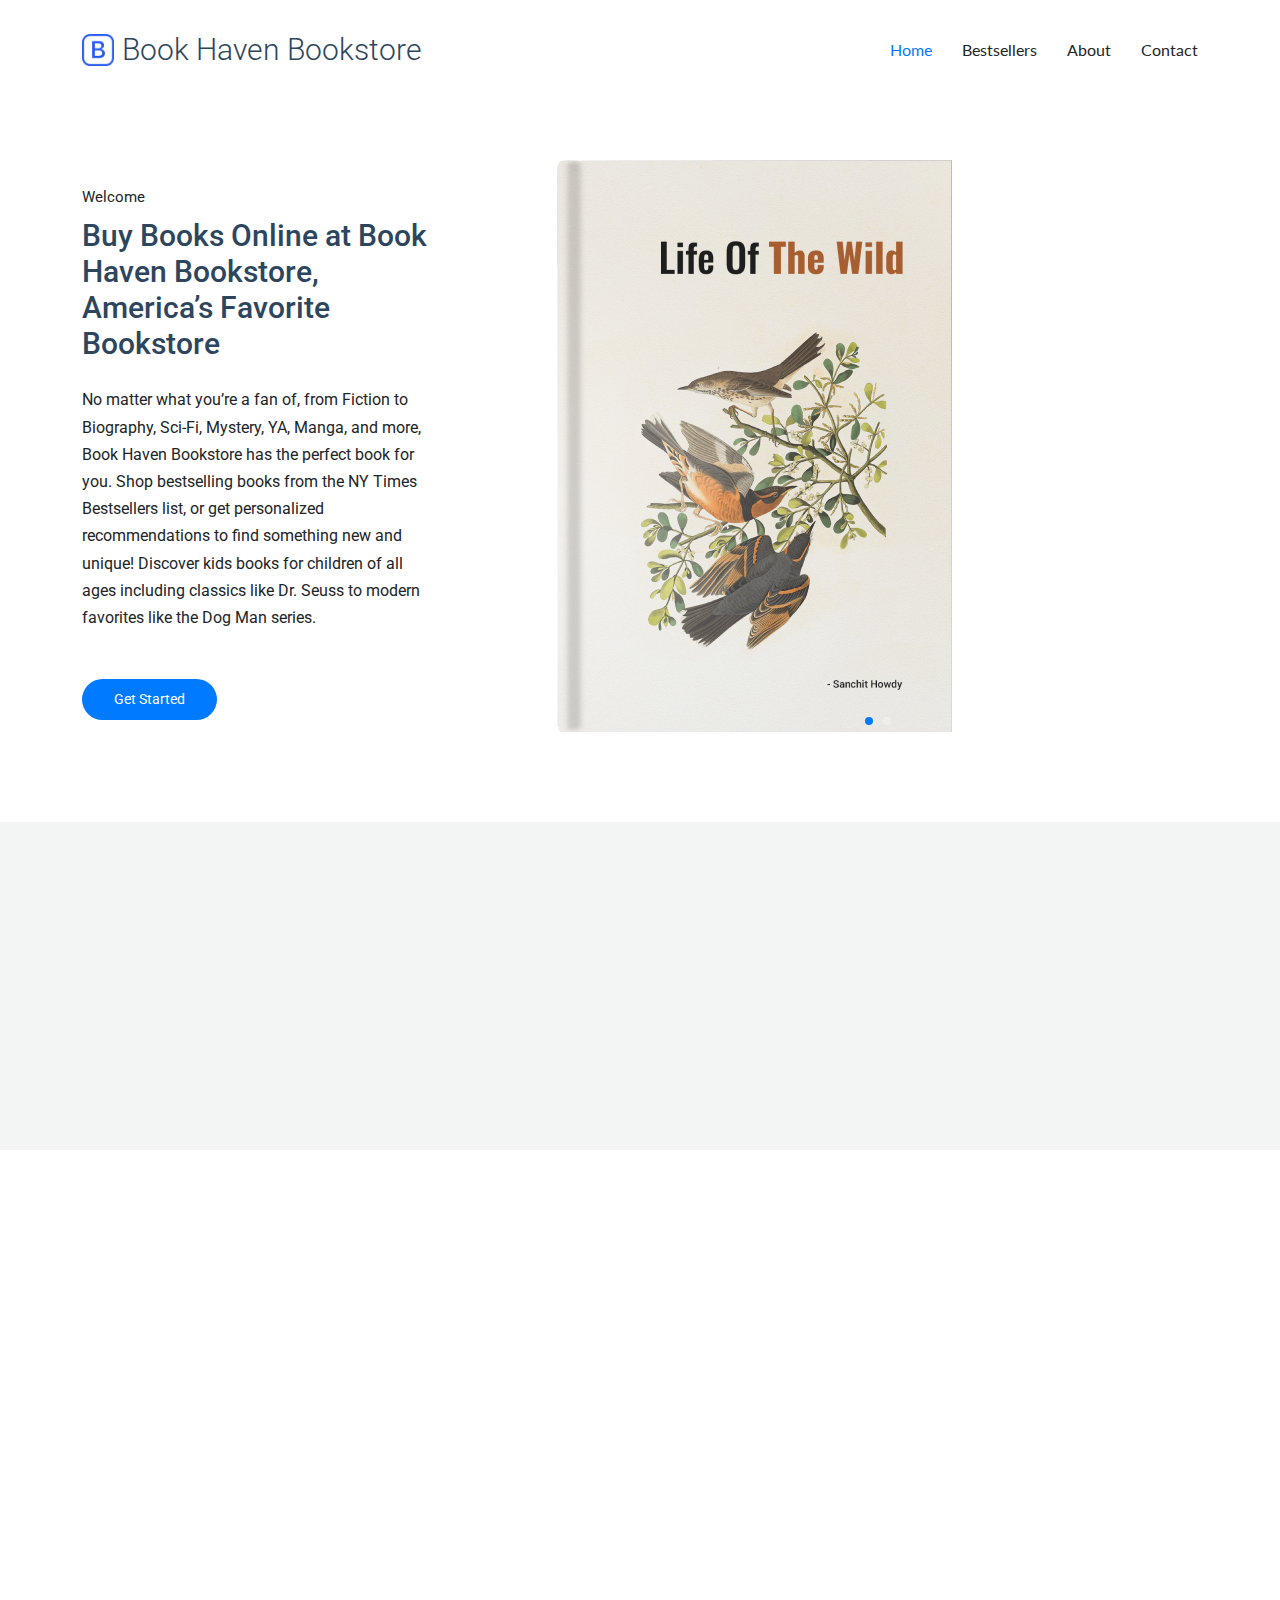
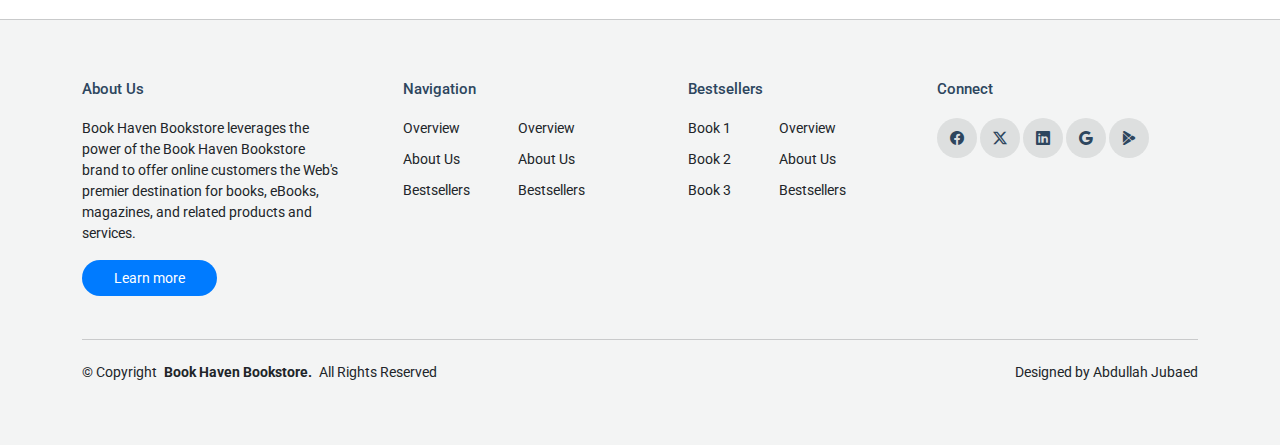
<file: index.html>
<!DOCTYPE html>
<html lang="en">

<head>
  <meta charset="utf-8">
  <meta content="width=device-width, initial-scale=1.0" name="viewport">
  <title>Home - Book Haven Bookstore</title>
  <meta name="description" content="">
  <meta name="keywords" content="">

  <!-- Favicons -->
  <link href="assets/img/favicon.png" rel="icon">
  <link href="assets/img/apple-touch-icon.png" rel="apple-touch-icon">

  <!-- Fonts -->
  <link href="https://fonts.googleapis.com" rel="preconnect">
  <link href="https://fonts.gstatic.com" rel="preconnect" crossorigin>
  <link
    href="https://fonts.googleapis.com/css2?family=Roboto:ital,wght@0,100;0,300;0,400;0,500;0,700;0,900;1,100;1,300;1,400;1,500;1,700;1,900&family=Lato:ital,wght@0,100;0,300;0,400;0,700;0,900;1,100;1,300;1,400;1,700;1,900&display=swap"
    rel="stylesheet">

  <!-- Vendor CSS Files -->
  <link href="assets/vendor/bootstrap/css/bootstrap.min.css" rel="stylesheet">
  <link href="assets/vendor/bootstrap-icons/bootstrap-icons.css" rel="stylesheet">
  <link href="assets/vendor/aos/aos.css" rel="stylesheet">
  <link href="assets/vendor/swiper/swiper-bundle.min.css" rel="stylesheet">
  <link href="assets/vendor/glightbox/css/glightbox.min.css" rel="stylesheet">

  <!-- Main CSS File -->
  <link href="assets/css/main.css" rel="stylesheet">


</head>

<body class="index-page">

  <!-- header Section -->
  <header id="header" class="header d-flex align-items-center sticky-top">
    <div class="container-fluid container-xl position-relative d-flex align-items-center justify-content-between">

      <a href="index.html" class="logo d-flex align-items-center">
        <img src="assets/img/logo.png" alt="">
        <h1 class="sitename">Book Haven Bookstore</h1>
      </a>

      <nav id="navmenu" class="navmenu">
        <ul>
          <li><a href="index.html" class="active">Home</a></li>
          <li><a href="bestsellers.html">Bestsellers</a></li>
          <li><a href="about.html">About</a></li>
          <li><a href="contact.html">Contact</a></li>
        </ul>
        <i class="mobile-nav-toggle d-xl-none bi bi-list"></i>
      </nav>

    </div>
  </header>
  <!-- End header Section -->

  <main class="main">

    <!-- About Section -->
    <section id="about" class="about section">

      <div class="container">
        <div class="row align-items-center justify-content-between">
          <div class="col-lg-7 mb-5 mb-lg-0 order-lg-2" data-aos="fade-up" data-aos-delay="400">
            <div class="swiper init-swiper">
              <script type="application/json" class="swiper-config">
                {
                  "loop": true,
                  "speed": 600,
                  "autoplay": {
                    "delay": 5000
                  },
                  "slidesPerView": "auto",
                  "pagination": {
                    "el": ".swiper-pagination",
                    "type": "bullets",
                    "clickable": true
                  },
                  "breakpoints": {
                    "320": {
                      "slidesPerView": 1,
                      "spaceBetween": 40
                    },
                    "1200": {
                      "slidesPerView": 1,
                      "spaceBetween": 1
                    }
                  }
                }
              </script>
              <div class="swiper-wrapper">
                <div class="swiper-slide">
                  <img src="assets/img/main-banner1.jpg" alt="Image" class="img-fluid">
                </div>
                <div class="swiper-slide">
                  <img src="assets/img/main-banner2.jpg" alt="Image" class="img-fluid">
                </div>
              </div>
              <div class="swiper-pagination"></div>
            </div>
          </div>
          <div class="col-lg-4 order-lg-1">
            <span class="section-subtitle" data-aos="fade-up">Welcome</span>
            <h1 class="mb-4" data-aos="fade-up">
              Buy Books Online at Book Haven Bookstore, America’s Favorite Bookstore
            </h1>
            <p data-aos="fade-up">
              No matter what you’re a fan of, from Fiction to Biography, Sci-Fi, Mystery, YA, Manga, and more, Book
              Haven Bookstore has the perfect book for you. Shop bestselling books from the NY Times Bestsellers list,
              or get personalized recommendations to find something new and unique! Discover kids books for children of
              all ages including classics like Dr. Seuss to modern favorites like the Dog Man series.
            </p>
            <p class="mt-5" data-aos="fade-up">
              <a href="#" class="btn btn-get-started">Get Started</a>
            </p>
          </div>
        </div>
      </div>
    </section><!-- /About Section -->



    <!-- Services Section -->
    <section id="services" class="services section light-background">

      <div class="container">
        <div class="row gy-4 justify-content-center">

          <div class="col-lg-3">
            <div class="services-item" data-aos="fade-up">
              <div class="services-icon">
                <i class="bi bi-bullseye"></i>
              </div>
              <div>
                <h3>MYSTERY & THRILLER</h3>
                <p>Reading is so important for young minds, and there’s a book for every child here.</p>
              </div>
            </div>
          </div>

          <div class="col-lg-3">
            <div class="services-item" data-aos="fade-up" data-aos-delay="100">
              <div class="services-icon">
                <i class="bi bi-command"></i>
              </div>
              <div>
                <h3>BIOGRAPHY & MEMOIR</h3>
                <p>Reading is so important for young minds, and there’s a book for every child here.</p>
              </div>
            </div>
          </div>

          <div class="col-lg-3">
            <div class="services-item" data-aos="fade-up" data-aos-delay="200">
              <div class="services-icon">
                <i class="bi bi-bar-chart"></i>
              </div>
              <div>
                <h3>Kids</h3>
                <p>Reading is so important for young minds, and there’s a book for every child here.</p>
              </div>
            </div>
          </div>

        </div>
      </div>
    </section><!-- /Services Section -->








    <!-- Testimonials Section -->
    <section id="testimonials" class="testimonials section">
      <!-- Section Title -->
      <div class="container section-title" data-aos="fade-up">
        <p>Happy Customers</p>
        <h2>Testimonials</h2>
      </div><!-- End Section Title -->

      <div class="container" data-aos="fade-up">
        <div class="row justify-content-center">
          <div class="col-lg-7">
            <div class="swiper init-swiper">
              <script type="application/json" class="swiper-config">
                {
                  "loop": true,
                  "speed": 600,
                  "autoplay": {
                    "delay": 5000
                  },
                  "slidesPerView": "auto",
                  "pagination": {
                    "el": ".swiper-pagination",
                    "type": "bullets",
                    "clickable": true
                  },
                  "breakpoints": {
                    "320": {
                      "slidesPerView": 1,
                      "spaceBetween": 40
                    },
                    "1200": {
                      "slidesPerView": 1,
                      "spaceBetween": 1
                    }
                  }
                }
              </script>
              <div class="swiper-wrapper">
                <div class="swiper-slide">
                  <div class="testimonial mx-auto">
                    <figure class="img-wrap">
                      <img src="assets/img/testimonials/testimonials-1.jpg" alt="Image" class="img-fluid">
                    </figure>
                    <h3 class="name">James Kim</h3>
                    <blockquote>
                      <p>
                        “The security features are outstanding. Knowing that my financial data is protected gives me
                        peace of mind, and the platform's efficiency makes it a pleasure to use. ”
                      </p>
                    </blockquote>
                  </div>
                </div>
                <div class="swiper-slide">
                  <div class="testimonial mx-auto">
                    <figure class="img-wrap">
                      <img src="assets/img/testimonials/testimonials-2.jpg" alt="Image" class="img-fluid">
                    </figure>
                    <h3 class="name">Sarah Lee</h3>
                    <blockquote>
                      <p>
                        “As a freelancer, managing my finances can be overwhelming. The budgeting tools and personalized
                        insights have made it so much easier to stay on top of my expenses and plan for the future.”
                      </p>
                    </blockquote>
                  </div>
                </div>
                <div class="swiper-slide">
                  <div class="testimonial mx-auto">
                    <figure class="img-wrap">
                      <img src="assets/img/testimonials/testimonials-3.jpg" alt="Image" class="img-fluid">
                    </figure>
                    <h3 class="name">Emily Smith</h3>
                    <blockquote>
                      <p>
                        “This platform has completely transformed the way I manage my business finances. The real-time
                        transaction tracking and seamless payment options have saved me so much time and effort!”
                      </p>
                    </blockquote>
                  </div>
                </div>
              </div>
              <div class="swiper-pagination"></div>
            </div>
          </div>
        </div>
      </div>
    </section><!-- /Testimonials Section -->

  </main>

  <footer id="footer" class="footer light-background">
    <div class="container">
      <div class="row g-4">
        <div class="col-md-6 col-lg-3 mb-3 mb-md-0">
          <div class="widget">
            <h3 class="widget-heading">About Us</h3>
            <p class="mb-4">
              Book Haven Bookstore leverages the power of the Book Haven Bookstore brand to offer online customers the
              Web's premier destination for books, eBooks, magazines, and related
              products and services.
            </p>
            <p class="mb-0">
              <a href="#" class="btn-learn-more">Learn more</a>
            </p>
          </div>
        </div>
        <div class="col-md-6 col-lg-3 ps-lg-5 mb-3 mb-md-0">
          <div class="widget">
            <h3 class="widget-heading">Navigation</h3>
            <ul class="list-unstyled float-start me-5">
              <li><a href="#">Overview</a></li>
              <li><a href="#">About Us</a></li>
              <li><a href="#">Bestsellers</a></li>
            </ul>
            <ul class="list-unstyled float-start">
              <li><a href="#">Overview</a></li>
              <li><a href="#">About Us</a></li>
              <li><a href="#">Bestsellers</a></li>
            </ul>
          </div>
        </div>

        <div class="col-md-6 col-lg-3 ps-lg-5 mb-3 mb-md-0">
          <div class="widget">
            <h3 class="widget-heading">Bestsellers</h3>
            <ul class="list-unstyled float-start me-5">
              <li><a href="#">Book 1</a></li>
              <li><a href="#">Book 2</a></li>
              <li><a href="#">Book 3</a></li>
            </ul>
            <ul class="list-unstyled float-start">
              <li><a href="#">Overview</a></li>
              <li><a href="#">About Us</a></li>
              <li><a href="#">Bestsellers</a></li>
            </ul>
          </div>
        </div>

        <div class="col-md-6 col-lg-3 pl-lg-5">
          <div class="widget">
            <h3 class="widget-heading">Connect</h3>
            <ul class="list-unstyled social-icons light mb-3">
              <li>
                <a href="#"><span class="bi bi-facebook"></span></a>
              </li>
              <li>
                <a href="#"><span class="bi bi-twitter-x"></span></a>
              </li>
              <li>
                <a href="#"><span class="bi bi-linkedin"></span></a>
              </li>
              <li>
                <a href="#"><span class="bi bi-google"></span></a>
              </li>
              <li>
                <a href="#"><span class="bi bi-google-play"></span></a>
              </li>
            </ul>
          </div>


        </div>
      </div>

      <div class="copyright d-flex flex-column flex-md-row align-items-center justify-content-md-between">
        <p>© <span>Copyright</span> <strong class="px-1 sitename">Book Haven Bookstore.</strong> <span>All Rights
            Reserved</span></p>
        <div class="credits">
          Designed by Abdullah Jubaed
        </div>
      </div>
    </div>
  </footer>

  <!-- Scroll Top -->
  <a href="#" id="scroll-top" class="scroll-top d-flex align-items-center justify-content-center"><i
      class="bi bi-arrow-up-short"></i></a>

  <!-- Preloader -->
  <div id="preloader"></div>

  <!-- Vendor JS Files -->
  <script src="assets/vendor/bootstrap/js/bootstrap.bundle.min.js"></script>
  <script src="assets/vendor/php-email-form/validate.js"></script>
  <script src="assets/vendor/aos/aos.js"></script>
  <script src="assets/vendor/swiper/swiper-bundle.min.js"></script>
  <script src="assets/vendor/purecounter/purecounter_vanilla.js"></script>
  <script src="assets/vendor/glightbox/js/glightbox.min.js"></script>
  <script src="assets/vendor/imagesloaded/imagesloaded.pkgd.min.js"></script>
  <script src="assets/vendor/isotope-layout/isotope.pkgd.min.js"></script>

  <!-- Main JS File -->
  <script src="assets/js/main.js"></script>

</body>

</html>
</file>
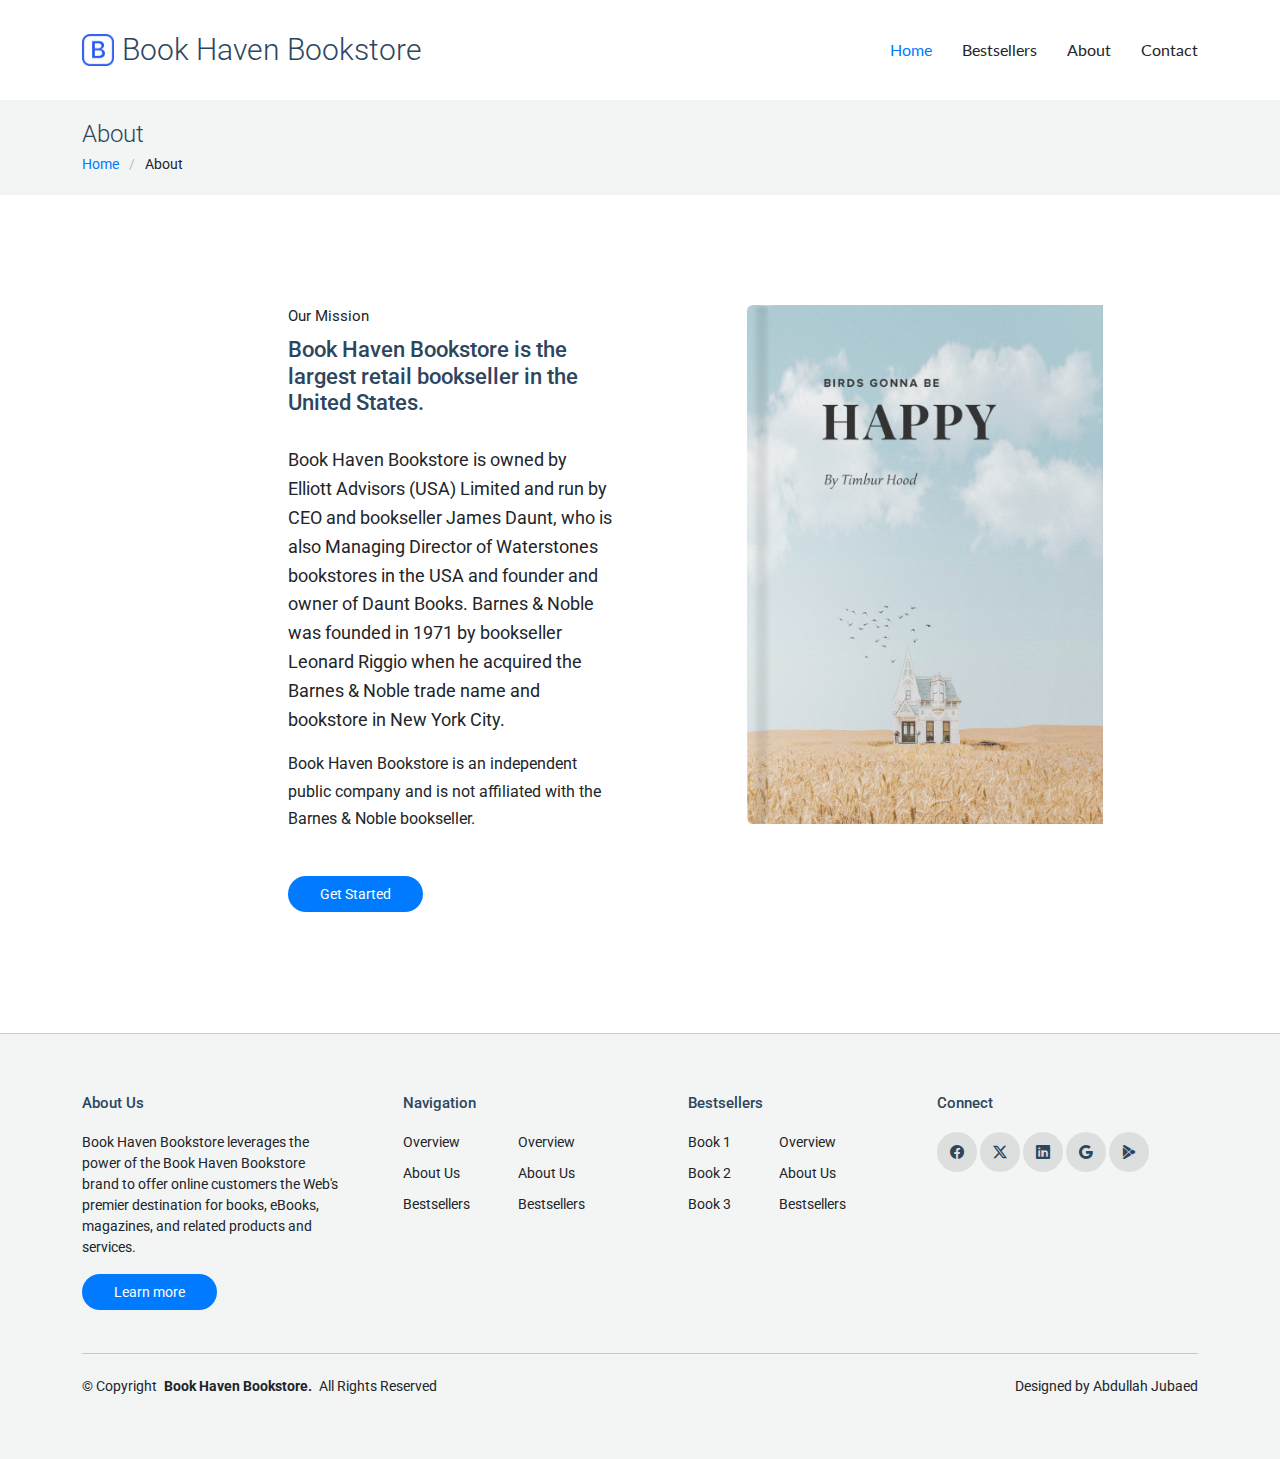
<file: about.html>
<!DOCTYPE html>
<html lang="en">

<head>
  <meta charset="utf-8">
  <meta content="width=device-width, initial-scale=1.0" name="viewport">
  <title>About - Book Haven Bookstore</title>
  <meta name="description" content="">
  <meta name="keywords" content="">

  <!-- Favicons -->
  <link href="assets/img/favicon.png" rel="icon">
  <link href="assets/img/apple-touch-icon.png" rel="apple-touch-icon">

  <!-- Fonts -->
  <link href="https://fonts.googleapis.com" rel="preconnect">
  <link href="https://fonts.gstatic.com" rel="preconnect" crossorigin>
  <link
    href="https://fonts.googleapis.com/css2?family=Roboto:ital,wght@0,100;0,300;0,400;0,500;0,700;0,900;1,100;1,300;1,400;1,500;1,700;1,900&family=Lato:ital,wght@0,100;0,300;0,400;0,700;0,900;1,100;1,300;1,400;1,700;1,900&display=swap"
    rel="stylesheet">

  <!-- Vendor CSS Files -->
  <link href="assets/vendor/bootstrap/css/bootstrap.min.css" rel="stylesheet">
  <link href="assets/vendor/bootstrap-icons/bootstrap-icons.css" rel="stylesheet">
  <link href="assets/vendor/aos/aos.css" rel="stylesheet">
  <link href="assets/vendor/swiper/swiper-bundle.min.css" rel="stylesheet">
  <link href="assets/vendor/glightbox/css/glightbox.min.css" rel="stylesheet">

  <!-- Main CSS File -->
  <link href="assets/css/main.css" rel="stylesheet">


</head>

<body class="about-page">

  <!-- header Section -->
  <header id="header" class="header d-flex align-items-center sticky-top">
    <div class="container-fluid container-xl position-relative d-flex align-items-center justify-content-between">

      <a href="index.html" class="logo d-flex align-items-center">
        <img src="assets/img/logo.png" alt="">
        <h1 class="sitename">Book Haven Bookstore</h1>
      </a>

      <nav id="navmenu" class="navmenu">
        <ul>
          <li><a href="index.html" class="active">Home</a></li>
          <li><a href="bestsellers.html">Bestsellers</a></li>
          <li><a href="about.html">About</a></li>
          <li><a href="contact.html">Contact</a></li>
        </ul>
        <i class="mobile-nav-toggle d-xl-none bi bi-list"></i>
      </nav>

    </div>
  </header>
  <!-- End header Section -->

  <main class="main">

    <!-- Page Title -->
    <div class="page-title light-background">
      <div class="container">
        <h1>About</h1>
        <nav class="breadcrumbs">
          <ol>
            <li><a href="index.html">Home</a></li>
            <li class="current">About</li>
          </ol>
        </nav>
      </div>
    </div><!-- End Page Title -->

    <!-- About 2 Section -->
    <section id="about-2" class="about-2 section">

      <div class="container">
        <div class="content">
          <div class="row justify-content-center">
            <div class="col-sm-12 col-md-5 col-lg-4 col-xl-4 order-lg-2 offset-xl-1 mb-4">
              <div class="img-wrap text-center text-md-left" data-aos="fade-up" data-aos-delay="100">
                <div class="img">
                  <img src="assets/img/main-banner2.jpg" alt="circle image" class="img-fluid">
                </div>
              </div>
            </div>

            <div class="offset-md-0 offset-lg-1 col-sm-12 col-md-5 col-lg-5 col-xl-4" data-aos="fade-up">
              <div class="px-3">
                <span class="content-subtitle">Our Mission</span>
                <h2 class="content-title text-start">
                  Book Haven Bookstore is the largest retail bookseller in the United States.
                </h2>
                <p class="lead">
                  Book Haven Bookstore is owned by Elliott Advisors (USA) Limited and run by CEO and bookseller James
                  Daunt, who is also Managing Director of Waterstones bookstores in the USA and founder and owner of
                  Daunt Books. Barnes & Noble was founded in 1971 by bookseller Leonard Riggio when he acquired the
                  Barnes & Noble trade name and bookstore in New York City.
                </p>
                <p class="mb-5">
                  Book Haven Bookstore is an independent public company and is not affiliated with the Barnes & Noble
                  bookseller.
                </p>
                <p>
                  <a href="#" class="btn-get-started">Get Started</a>
                </p>
              </div>
            </div>
          </div>
        </div>
      </div>
    </section><!-- /About 2 Section -->


  </main>

  <footer id="footer" class="footer light-background">
    <div class="container">
      <div class="row g-4">
        <div class="col-md-6 col-lg-3 mb-3 mb-md-0">
          <div class="widget">
            <h3 class="widget-heading">About Us</h3>
            <p class="mb-4">
              Book Haven Bookstore leverages the power of the Book Haven Bookstore brand to offer online customers the
              Web's premier destination for books, eBooks, magazines, and related
              products and services.
            <p class="mb-0">
              <a href="#" class="btn-learn-more">Learn more</a>
            </p>
          </div>
        </div>
        <div class="col-md-6 col-lg-3 ps-lg-5 mb-3 mb-md-0">
          <div class="widget">
            <h3 class="widget-heading">Navigation</h3>
            <ul class="list-unstyled float-start me-5">
              <li><a href="#">Overview</a></li>
              <li><a href="#">About Us</a></li>
              <li><a href="#">Bestsellers</a></li>
            </ul>
            <ul class="list-unstyled float-start">
              <li><a href="#">Overview</a></li>
              <li><a href="#">About Us</a></li>
              <li><a href="#">Bestsellers</a></li>
            </ul>
          </div>
        </div>

        <div class="col-md-6 col-lg-3 ps-lg-5 mb-3 mb-md-0">
          <div class="widget">
            <h3 class="widget-heading">Bestsellers</h3>
            <ul class="list-unstyled float-start me-5">
              <li><a href="#">Book 1</a></li>
              <li><a href="#">Book 2</a></li>
              <li><a href="#">Book 3</a></li>
            </ul>
            <ul class="list-unstyled float-start">
              <li><a href="#">Overview</a></li>
              <li><a href="#">About Us</a></li>
              <li><a href="#">Bestsellers</a></li>
            </ul>
          </div>
        </div>

        <div class="col-md-6 col-lg-3 pl-lg-5">
          <div class="widget">
            <h3 class="widget-heading">Connect</h3>
            <ul class="list-unstyled social-icons light mb-3">
              <li>
                <a href="#"><span class="bi bi-facebook"></span></a>
              </li>
              <li>
                <a href="#"><span class="bi bi-twitter-x"></span></a>
              </li>
              <li>
                <a href="#"><span class="bi bi-linkedin"></span></a>
              </li>
              <li>
                <a href="#"><span class="bi bi-google"></span></a>
              </li>
              <li>
                <a href="#"><span class="bi bi-google-play"></span></a>
              </li>
            </ul>
          </div>


        </div>
      </div>

      <div class="copyright d-flex flex-column flex-md-row align-items-center justify-content-md-between">
        <p>© <span>Copyright</span> <strong class="px-1 sitename">Book Haven Bookstore.</strong> <span>All Rights
            Reserved</span></p>
        <div class="credits">
          Designed by Abdullah Jubaed
        </div>
      </div>
    </div>
  </footer>

  <!-- Scroll Top -->
  <a href="#" id="scroll-top" class="scroll-top d-flex align-items-center justify-content-center"><i
      class="bi bi-arrow-up-short"></i></a>

  <!-- Preloader -->
  <div id="preloader"></div>

  <!-- Vendor JS Files -->
  <script src="assets/vendor/bootstrap/js/bootstrap.bundle.min.js"></script>
  <script src="assets/vendor/php-email-form/validate.js"></script>
  <script src="assets/vendor/aos/aos.js"></script>
  <script src="assets/vendor/swiper/swiper-bundle.min.js"></script>
  <script src="assets/vendor/purecounter/purecounter_vanilla.js"></script>
  <script src="assets/vendor/glightbox/js/glightbox.min.js"></script>
  <script src="assets/vendor/imagesloaded/imagesloaded.pkgd.min.js"></script>
  <script src="assets/vendor/isotope-layout/isotope.pkgd.min.js"></script>

  <!-- Main JS File -->
  <script src="assets/js/main.js"></script>

</body>

</html>
</file>
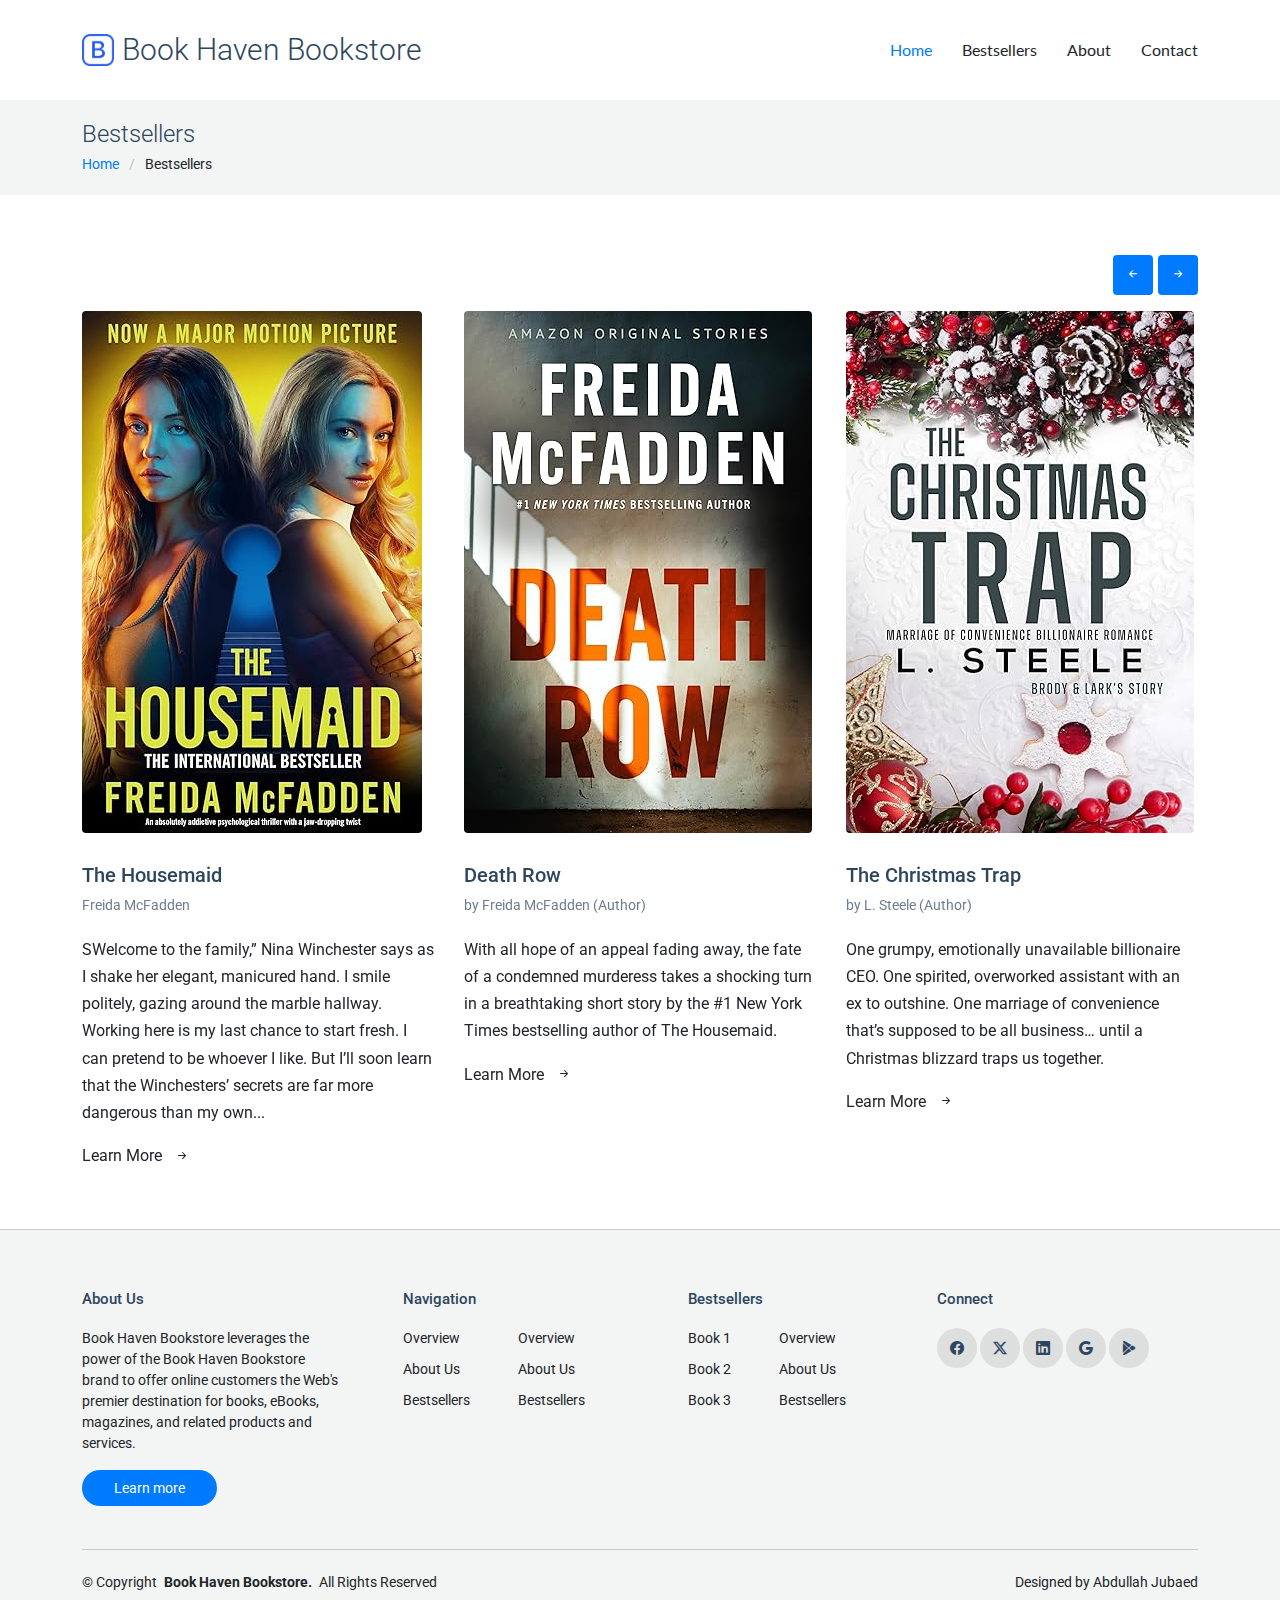
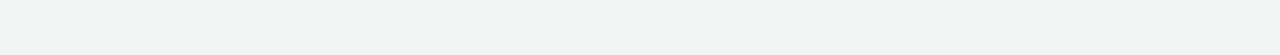
<file: bestsellers.html>
<!DOCTYPE html>
<html lang="en">

<head>
  <meta charset="utf-8">
  <meta content="width=device-width, initial-scale=1.0" name="viewport">
  <title>Bestsellers - Book Haven Bookstore</title>
  <meta name="description" content="">
  <meta name="keywords" content="">

  <!-- Favicons -->
  <link href="assets/img/favicon.png" rel="icon">
  <link href="assets/img/apple-touch-icon.png" rel="apple-touch-icon">

  <!-- Fonts -->
  <link href="https://fonts.googleapis.com" rel="preconnect">
  <link href="https://fonts.gstatic.com" rel="preconnect" crossorigin>
  <link
    href="https://fonts.googleapis.com/css2?family=Roboto:ital,wght@0,100;0,300;0,400;0,500;0,700;0,900;1,100;1,300;1,400;1,500;1,700;1,900&family=Lato:ital,wght@0,100;0,300;0,400;0,700;0,900;1,100;1,300;1,400;1,700;1,900&display=swap"
    rel="stylesheet">

  <!-- Vendor CSS Files -->
  <link href="assets/vendor/bootstrap/css/bootstrap.min.css" rel="stylesheet">
  <link href="assets/vendor/bootstrap-icons/bootstrap-icons.css" rel="stylesheet">
  <link href="assets/vendor/aos/aos.css" rel="stylesheet">
  <link href="assets/vendor/swiper/swiper-bundle.min.css" rel="stylesheet">
  <link href="assets/vendor/glightbox/css/glightbox.min.css" rel="stylesheet">

  <!-- Main CSS File -->
  <link href="assets/css/main.css" rel="stylesheet">

</head>

<body class="team-page">

  <!-- header Section -->
  <header id="header" class="header d-flex align-items-center sticky-top">
    <div class="container-fluid container-xl position-relative d-flex align-items-center justify-content-between">

      <a href="index.html" class="logo d-flex align-items-center">
        <img src="assets/img/logo.png" alt="">
        <h1 class="sitename">Book Haven Bookstore</h1>
      </a>

      <nav id="navmenu" class="navmenu">
        <ul>
          <li><a href="index.html" class="active">Home</a></li>
          <li><a href="bestsellers.html">Bestsellers</a></li>
          <li><a href="about.html">About</a></li>
          <li><a href="contact.html">Contact</a></li>
        </ul>
        <i class="mobile-nav-toggle d-xl-none bi bi-list"></i>
      </nav>

    </div>
  </header>
  <!-- End header Section -->

  <main class="main">

    <!-- Page Title -->
    <div class="page-title light-background">
      <div class="container">
        <h1>Bestsellers</h1>
        <nav class="breadcrumbs">
          <ol>
            <li><a href="index.html">Home</a></li>
            <li class="current">Bestsellers</li>
          </ol>
        </nav>
      </div>
    </div><!-- End Page Title -->

    <!-- Team Section -->
    <section id="team" class="team section">

      <div class="site-section slider-team-wrap">
        <div class="container">

          <div class="slider-nav d-flex justify-content-end mb-3">
            <a href="#" class="js-prev js-custom-prev"><i class="bi bi-arrow-left-short"></i></a>
            <a href="#" class="js-next js-custom-next"><i class="bi bi-arrow-right-short"></i></a>
          </div>

          <div class="swiper init-swiper" data-aos="fade-up" data-aos-delay="100">
            <script type="application/json" class="swiper-config">
              {
                "loop": true,
                "speed": 600,
                "autoplay": {
                  "delay": 5000
                },
                "slidesPerView": "1",
                "pagination": {
                  "el": ".swiper-pagination",
                  "type": "bullets",
                  "clickable": true
                },
                "navigation": {
                  "nextEl": ".js-custom-next",
                  "prevEl": ".js-custom-prev"
                },
                "breakpoints": {
                  "640": {
                    "slidesPerView": 2,
                    "spaceBetween": 30
                  },
                  "768": {
                    "slidesPerView": 3,
                    "spaceBetween": 30
                  },
                  "1200": {
                    "slidesPerView": 3,
                    "spaceBetween": 30
                  }
                }
              }
            </script>
            <div class="swiper-wrapper">
              <div class="swiper-slide">
                <div class="team">
                  <div class="pic">
                    <img src="assets/img/b1.jpg" alt="Image" class="img-fluid">
                  </div>
                  <h3 clas="">
                    <a href="#"><span class="">The </span> Housemaid</a>
                  </h3>
                  <span class="d-block position"> Freida McFadden</span>
                  <p>
                    SWelcome to the family,” Nina Winchester says as I shake her elegant, manicured hand. I smile
                    politely, gazing around the marble hallway. Working here is my last chance to start fresh. I can
                    pretend to be whoever I like. But I’ll soon learn that the Winchesters’ secrets are far more
                    dangerous than my own...
                  </p>
                  <p class="mb-0">
                    <a href="#" class="more dark">Learn More <span class="bi bi-arrow-right-short"></span></a>
                  </p>
                </div>
              </div>
              <div class="swiper-slide">
                <div class="team">
                  <div class="pic">
                    <img src="assets/img/b2.jpg" alt="Image" class="img-fluid">
                  </div>
                  <h3 clas="">
                    <a href="#"><span class="">Death </span> Row</a>
                  </h3>
                  <span class="d-block position">by Freida McFadden (Author) </span>
                  <p>
                    With all hope of an appeal fading away, the fate of a condemned murderess takes a shocking turn in a
                    breathtaking short story by the #1 New York Times bestselling author of The Housemaid.
                  </p>
                  <p class="mb-0">
                    <a href="#" class="more dark">Learn More <span class="bi bi-arrow-right-short"></span></a>
                  </p>
                </div>
              </div>
              <div class="swiper-slide">
                <div class="team">
                  <div class="pic">
                    <img src="assets/img/b3.jpg" alt="Image" class="img-fluid">
                  </div>
                  <h3 clas="">
                    <a href="#"><span class="">The Christmas </span> Trap</a>
                  </h3>
                  <span class="d-block position">by L. Steele (Author) </span>
                  <p>
                    One grumpy, emotionally unavailable billionaire CEO.
                    One spirited, overworked assistant with an ex to outshine.
                    One marriage of convenience that’s supposed to be all business… until a Christmas blizzard traps us
                    together.
                  </p>
                  <p class="mb-0">
                    <a href="#" class="more dark">Learn More <span class="bi bi-arrow-right-short"></span></a>
                  </p>
                </div>
              </div>
              <div class="swiper-slide">
                <div class="team">
                  <div class="pic">
                    <img src="assets/img/b4.jpg" alt="Image" class="img-fluid">
                  </div>
                  <h3 clas="">
                    <a href="#"><span class="">The Water </span> Lies</a>
                  </h3>
                  <span class="d-block position">by Amy Meyerson (Author) </span>
                  <p>
                    Internationally bestselling author Amy Meyerson takes readers on a harrowing journey where two
                    mothers—one of a woman who drowned and the other of a toddler who might know what happened to
                    her—are the only ones searching for the truth.
                  </p>
                  <p class="mb-0">
                    <a href="#" class="more dark">Learn More <span class="bi bi-arrow-right-short"></span></a>
                  </p>
                </div>
              </div>
              <!-- <div class="swiper-slide"></div> -->
            </div>
          </div>
        </div>
        <!-- /.container -->
      </div>
    </section><!-- /Team Section -->

  </main>

  <footer id="footer" class="footer light-background">
    <div class="container">
      <div class="row g-4">
        <div class="col-md-6 col-lg-3 mb-3 mb-md-0">
          <div class="widget">
            <h3 class="widget-heading">About Us</h3>
            <p class="mb-4">
              Book Haven Bookstore leverages the power of the Book Haven Bookstore brand to offer online customers the
              Web's premier destination for books, eBooks, magazines, and related
              products and services.
            </p>
            <p class="mb-0">
              <a href="#" class="btn-learn-more">Learn more</a>
            </p>
          </div>
        </div>
        <div class="col-md-6 col-lg-3 ps-lg-5 mb-3 mb-md-0">
          <div class="widget">
            <h3 class="widget-heading">Navigation</h3>
            <ul class="list-unstyled float-start me-5">
              <li><a href="#">Overview</a></li>
              <li><a href="#">About Us</a></li>
              <li><a href="#">Bestsellers</a></li>
            </ul>
            <ul class="list-unstyled float-start">
              <li><a href="#">Overview</a></li>
              <li><a href="#">About Us</a></li>
              <li><a href="#">Bestsellers</a></li>
            </ul>
          </div>
        </div>

        <div class="col-md-6 col-lg-3 ps-lg-5 mb-3 mb-md-0">
          <div class="widget">
            <h3 class="widget-heading">Bestsellers</h3>
            <ul class="list-unstyled float-start me-5">
              <li><a href="#">Book 1</a></li>
              <li><a href="#">Book 2</a></li>
              <li><a href="#">Book 3</a></li>
            </ul>
            <ul class="list-unstyled float-start">
              <li><a href="#">Overview</a></li>
              <li><a href="#">About Us</a></li>
              <li><a href="#">Bestsellers</a></li>
            </ul>
          </div>
        </div>

        <div class="col-md-6 col-lg-3 pl-lg-5">
          <div class="widget">
            <h3 class="widget-heading">Connect</h3>
            <ul class="list-unstyled social-icons light mb-3">
              <li>
                <a href="#"><span class="bi bi-facebook"></span></a>
              </li>
              <li>
                <a href="#"><span class="bi bi-twitter-x"></span></a>
              </li>
              <li>
                <a href="#"><span class="bi bi-linkedin"></span></a>
              </li>
              <li>
                <a href="#"><span class="bi bi-google"></span></a>
              </li>
              <li>
                <a href="#"><span class="bi bi-google-play"></span></a>
              </li>
            </ul>
          </div>


        </div>
      </div>

      <div class="copyright d-flex flex-column flex-md-row align-items-center justify-content-md-between">
        <p>© <span>Copyright</span> <strong class="px-1 sitename">Book Haven Bookstore.</strong> <span>All Rights
            Reserved</span></p>
        <div class="credits">
          Designed by Abdullah Jubaed
        </div>
      </div>
    </div>
  </footer>

  <!-- Scroll Top -->
  <a href="#" id="scroll-top" class="scroll-top d-flex align-items-center justify-content-center"><i
      class="bi bi-arrow-up-short"></i></a>

  <!-- Preloader -->
  <div id="preloader"></div>

  <!-- Vendor JS Files -->
  <script src="assets/vendor/bootstrap/js/bootstrap.bundle.min.js"></script>
  <script src="assets/vendor/php-email-form/validate.js"></script>
  <script src="assets/vendor/aos/aos.js"></script>
  <script src="assets/vendor/swiper/swiper-bundle.min.js"></script>
  <script src="assets/vendor/purecounter/purecounter_vanilla.js"></script>
  <script src="assets/vendor/glightbox/js/glightbox.min.js"></script>
  <script src="assets/vendor/imagesloaded/imagesloaded.pkgd.min.js"></script>
  <script src="assets/vendor/isotope-layout/isotope.pkgd.min.js"></script>

  <!-- Main JS File -->
  <script src="assets/js/main.js"></script>

</body>

</html>
</file>
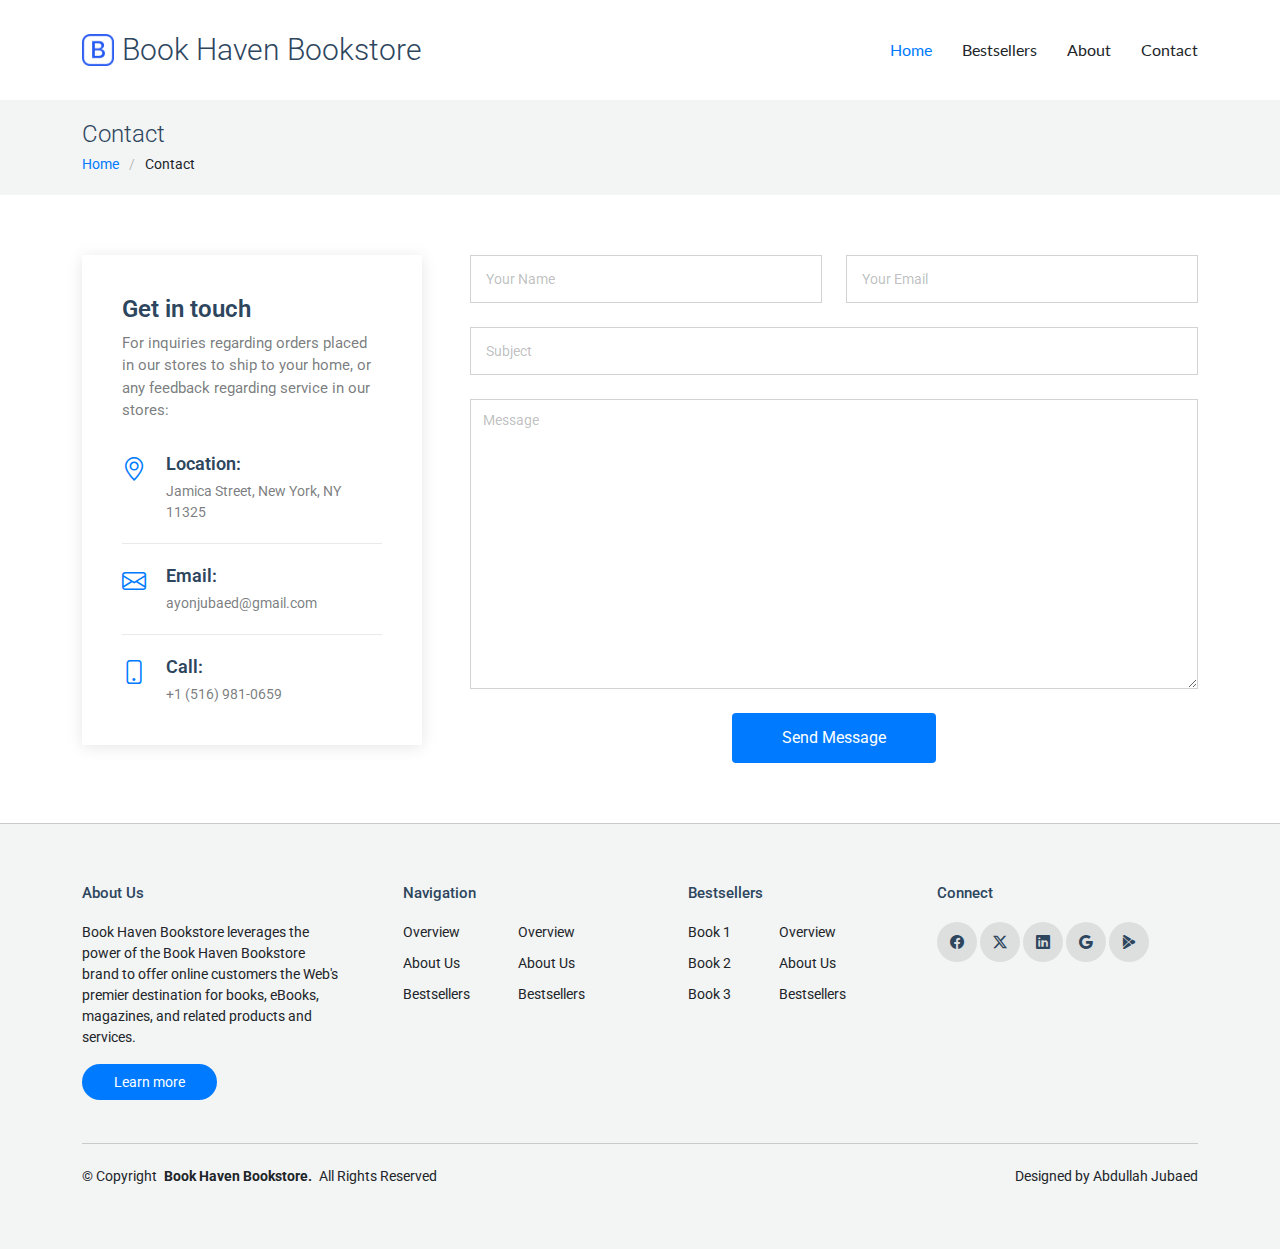
<file: contact.html>
<!DOCTYPE html>
<html lang="en">

<head>
  <meta charset="utf-8">
  <meta content="width=device-width, initial-scale=1.0" name="viewport">
  <title>Contact - Book Haven Bookstore</title>
  <meta name="description" content="">
  <meta name="keywords" content="">

  <!-- Favicons -->
  <link href="assets/img/favicon.png" rel="icon">
  <link href="assets/img/apple-touch-icon.png" rel="apple-touch-icon">

  <!-- Fonts -->
  <link href="https://fonts.googleapis.com" rel="preconnect">
  <link href="https://fonts.gstatic.com" rel="preconnect" crossorigin>
  <link
    href="https://fonts.googleapis.com/css2?family=Roboto:ital,wght@0,100;0,300;0,400;0,500;0,700;0,900;1,100;1,300;1,400;1,500;1,700;1,900&family=Lato:ital,wght@0,100;0,300;0,400;0,700;0,900;1,100;1,300;1,400;1,700;1,900&display=swap"
    rel="stylesheet">

  <!-- Vendor CSS Files -->
  <link href="assets/vendor/bootstrap/css/bootstrap.min.css" rel="stylesheet">
  <link href="assets/vendor/bootstrap-icons/bootstrap-icons.css" rel="stylesheet">
  <link href="assets/vendor/aos/aos.css" rel="stylesheet">
  <link href="assets/vendor/swiper/swiper-bundle.min.css" rel="stylesheet">
  <link href="assets/vendor/glightbox/css/glightbox.min.css" rel="stylesheet">

  <!-- Main CSS File -->
  <link href="assets/css/main.css" rel="stylesheet">

</head>

<body class="contact-page">

  <!-- header Section -->
  <header id="header" class="header d-flex align-items-center sticky-top">
    <div class="container-fluid container-xl position-relative d-flex align-items-center justify-content-between">

      <a href="index.html" class="logo d-flex align-items-center">
        <img src="assets/img/logo.png" alt="">
        <h1 class="sitename">Book Haven Bookstore</h1>
      </a>

      <nav id="navmenu" class="navmenu">
        <ul>
          <li><a href="index.html" class="active">Home</a></li>
          <li><a href="bestsellers.html">Bestsellers</a></li>
          <li><a href="about.html">About</a></li>
          <li><a href="contact.html">Contact</a></li>
        </ul>
        <i class="mobile-nav-toggle d-xl-none bi bi-list"></i>
      </nav>

    </div>
  </header>
  <!-- End header Section -->

  <main class="main">

    <!-- Page Title -->
    <div class="page-title light-background">
      <div class="container">
        <h1>Contact</h1>
        <nav class="breadcrumbs">
          <ol>
            <li><a href="index.html">Home</a></li>
            <li class="current">Contact</li>
          </ol>
        </nav>
      </div>
    </div><!-- End Page Title -->

    <!-- Contact Section -->
    <section id="contact" class="contact section">

      <div class="container" data-aos="fade">

        <div class="row gy-5 gx-lg-5">

          <div class="col-lg-4">

            <div class="info">
              <h3>Get in touch</h3>
              <p>For inquiries regarding orders placed in our stores to ship to your home, or any feedback regarding
                service in our stores:</p>

              <div class="info-item d-flex">
                <i class="bi bi-geo-alt flex-shrink-0"></i>
                <div>
                  <h4>Location:</h4>
                  <p>Jamica Street, New York, NY 11325</p>
                </div>
              </div><!-- End Info Item -->

              <div class="info-item d-flex">
                <i class="bi bi-envelope flex-shrink-0"></i>
                <div>
                  <h4>Email:</h4>
                  <p>ayonjubaed@gmail.com</p>
                </div>
              </div><!-- End Info Item -->

              <div class="info-item d-flex">
                <i class="bi bi-phone flex-shrink-0"></i>
                <div>
                  <h4>Call:</h4>
                  <p>+1 (516) 981-0659</p>
                </div>
              </div><!-- End Info Item -->

            </div>

          </div>

          <div class="col-lg-8">
            <form action="forms/contact.php" method="post" role="form" class="php-email-form">
              <div class="row">
                <div class="col-md-6 form-group">
                  <input type="text" name="name" class="form-control" id="name" placeholder="Your Name" required="">
                </div>
                <div class="col-md-6 form-group mt-3 mt-md-0">
                  <input type="email" class="form-control" name="email" id="email" placeholder="Your Email" required="">
                </div>
              </div>
              <div class="form-group mt-3">
                <input type="text" class="form-control" name="subject" id="subject" placeholder="Subject" required="">
              </div>
              <div class="form-group mt-3">
                <textarea class="form-control" name="message" placeholder="Message" required=""></textarea>
              </div>
              <div class="my-3">
                <div class="loading">Loading</div>
                <div class="error-message"></div>
                <div class="sent-message">Your message has been sent. Thank you!</div>
              </div>
              <div class="text-center"><button type="submit">Send Message</button></div>
            </form>
          </div><!-- End Contact Form -->

        </div>

      </div>

    </section><!-- /Contact Section -->

  </main>

  <footer id="footer" class="footer light-background">
    <div class="container">
      <div class="row g-4">
        <div class="col-md-6 col-lg-3 mb-3 mb-md-0">
          <div class="widget">
            <h3 class="widget-heading">About Us</h3>
            <p class="mb-4">
              Book Haven Bookstore leverages the power of the Book Haven Bookstore brand to offer online customers the
              Web's premier destination for books, eBooks, magazines, and related
              products and services.
            </p>
            <p class="mb-0">
              <a href="#" class="btn-learn-more">Learn more</a>
            </p>
          </div>
        </div>
        <div class="col-md-6 col-lg-3 ps-lg-5 mb-3 mb-md-0">
          <div class="widget">
            <h3 class="widget-heading">Navigation</h3>
            <ul class="list-unstyled float-start me-5">
              <li><a href="#">Overview</a></li>
              <li><a href="#">About Us</a></li>
              <li><a href="#">Bestsellers</a></li>
            </ul>
            <ul class="list-unstyled float-start">
              <li><a href="#">Overview</a></li>
              <li><a href="#">About Us</a></li>
              <li><a href="#">Bestsellers</a></li>
            </ul>
          </div>
        </div>

        <div class="col-md-6 col-lg-3 ps-lg-5 mb-3 mb-md-0">
          <div class="widget">
            <h3 class="widget-heading">Bestsellers</h3>
            <ul class="list-unstyled float-start me-5">
              <li><a href="#">Book 1</a></li>
              <li><a href="#">Book 2</a></li>
              <li><a href="#">Book 3</a></li>
            </ul>
            <ul class="list-unstyled float-start">
              <li><a href="#">Overview</a></li>
              <li><a href="#">About Us</a></li>
              <li><a href="#">Bestsellers</a></li>
            </ul>
          </div>
        </div>

        <div class="col-md-6 col-lg-3 pl-lg-5">
          <div class="widget">
            <h3 class="widget-heading">Connect</h3>
            <ul class="list-unstyled social-icons light mb-3">
              <li>
                <a href="#"><span class="bi bi-facebook"></span></a>
              </li>
              <li>
                <a href="#"><span class="bi bi-twitter-x"></span></a>
              </li>
              <li>
                <a href="#"><span class="bi bi-linkedin"></span></a>
              </li>
              <li>
                <a href="#"><span class="bi bi-google"></span></a>
              </li>
              <li>
                <a href="#"><span class="bi bi-google-play"></span></a>
              </li>
            </ul>
          </div>


        </div>
      </div>

      <div class="copyright d-flex flex-column flex-md-row align-items-center justify-content-md-between">
        <p>© <span>Copyright</span> <strong class="px-1 sitename">Book Haven Bookstore.</strong> <span>All Rights
            Reserved</span></p>
        <div class="credits">
          Designed by Abdullah Jubaed
        </div>
      </div>
    </div>
  </footer>

  <!-- Scroll Top -->
  <a href="#" id="scroll-top" class="scroll-top d-flex align-items-center justify-content-center"><i
      class="bi bi-arrow-up-short"></i></a>

  <!-- Preloader -->
  <div id="preloader"></div>

  <!-- Vendor JS Files -->
  <script src="assets/vendor/bootstrap/js/bootstrap.bundle.min.js"></script>
  <script src="assets/vendor/php-email-form/validate.js"></script>
  <script src="assets/vendor/aos/aos.js"></script>
  <script src="assets/vendor/swiper/swiper-bundle.min.js"></script>
  <script src="assets/vendor/purecounter/purecounter_vanilla.js"></script>
  <script src="assets/vendor/glightbox/js/glightbox.min.js"></script>
  <script src="assets/vendor/imagesloaded/imagesloaded.pkgd.min.js"></script>
  <script src="assets/vendor/isotope-layout/isotope.pkgd.min.js"></script>

  <!-- Main JS File -->
  <script src="assets/js/main.js"></script>

</body>

</html>
</file>
<file: assets/css/main.css>
/* Fonts */
:root {
  --default-font: "Roboto", system-ui, -apple-system, "Segoe UI", Roboto, "Helvetica Neue", Arial, "Noto Sans", "Liberation Sans", sans-serif, "Apple Color Emoji", "Segoe UI Emoji", "Segoe UI Symbol", "Noto Color Emoji";
  --heading-font: "Roboto", sans-serif;
  --nav-font: "Lato", sans-serif;
}

/* Global Colors - The following color variables are used throughout the website. Updating them here will change the color scheme of the entire website */
:root {
  --background-color: #ffffff;
  /* Background color for the entire website, including individual sections */
  --default-color: #212529;
  /* Default color used for the majority of the text content across the entire website */
  --heading-color: #2d465e;
  /* Color for headings, subheadings and title throughout the website */
  --accent-color: #007BFF;
  /* Accent color that represents your brand on the website. It's used for buttons, links, and other elements that need to stand out */
  --surface-color: #ffffff;
  /* The surface color is used as a background of boxed elements within sections, such as cards, icon boxes, or other elements that require a visual separation from the global background. */
  --contrast-color: #ffffff;
  /* Contrast color for text, ensuring readability against backgrounds of accent, heading, or default colors. */
}

/* Nav Menu Colors - The following color variables are used specifically for the navigation menu. They are separate from the global colors to allow for more customization options */
:root {
  --nav-color: #212529;
  /* The default color of the main navmenu links */
  --nav-hover-color: #007BFF;
  /* Applied to main navmenu links when they are hovered over or active */
  --nav-mobile-background-color: #ffffff;
  /* Used as the background color for mobile navigation menu */
  --nav-dropdown-background-color: #ffffff;
  /* Used as the background color for dropdown items that appear when hovering over primary navigation items */
  --nav-dropdown-color: #212529;
  /* Used for navigation links of the dropdown items in the navigation menu. */
  --nav-dropdown-hover-color: #007BFF;
  /* Similar to --nav-hover-color, this color is applied to dropdown navigation links when they are hovered over. */
}

/* Color Presets - These classes override global colors when applied to any section or element, providing reuse of the sam color scheme. */

.light-background {
  --background-color: #f3f4f4;
  --surface-color: #ffffff;
}

.dark-background {
  --background-color: #060606;
  --default-color: #ffffff;
  --heading-color: #ffffff;
  --surface-color: #252525;
  --contrast-color: #ffffff;
}

/* Smooth scroll */
:root {
  scroll-behavior: smooth;
}

/*--------------------------------------------------------------
# General Styling & Shared Classes
--------------------------------------------------------------*/
body {
  color: var(--default-color);
  background-color: var(--background-color);
  font-family: var(--default-font);
}

a {
  color: var(--accent-color);
  text-decoration: none;
  transition: 0.3s;
}

a:hover {
  color: color-mix(in srgb, var(--accent-color), transparent 25%);
  text-decoration: none;
}

h1,
h2,
h3,
h4,
h5,
h6 {
  color: var(--heading-color);
  font-family: var(--heading-font);
}

/* PHP Email Form Messages
------------------------------*/
.php-email-form .error-message {
  display: none;
  background: #df1529;
  color: #ffffff;
  text-align: left;
  padding: 15px;
  margin-bottom: 24px;
  font-weight: 600;
}

.php-email-form .sent-message {
  display: none;
  color: #ffffff;
  background: #059652;
  text-align: center;
  padding: 15px;
  margin-bottom: 24px;
  font-weight: 600;
}

.php-email-form .loading {
  display: none;
  background: var(--surface-color);
  text-align: center;
  padding: 15px;
  margin-bottom: 24px;
}

.php-email-form .loading:before {
  content: "";
  display: inline-block;
  border-radius: 50%;
  width: 24px;
  height: 24px;
  margin: 0 10px -6px 0;
  border: 3px solid var(--accent-color);
  border-top-color: var(--surface-color);
  animation: php-email-form-loading 1s linear infinite;
}

@keyframes php-email-form-loading {
  0% {
    transform: rotate(0deg);
  }

  100% {
    transform: rotate(360deg);
  }
}

/*--------------------------------------------------------------
# Global Header
--------------------------------------------------------------*/
.header {
  color: var(--default-color);
  background-color: var(--background-color);
  padding: 20px 0;
  transition: all 0.5s;
  z-index: 997;
}

.header .logo {
  line-height: 1;
}

.header .logo img {
  max-height: 32px;
  margin-right: 8px;
}

.header .logo h1 {
  font-size: 30px;
  margin: 0;
  font-weight: 300;
  color: var(--heading-color);
}

.scrolled .header {
  box-shadow: 0px 0 18px rgba(0, 0, 0, 0.1);
}

/*--------------------------------------------------------------
# Navigation Menu
--------------------------------------------------------------*/
/* Navmenu - Desktop */
@media (min-width: 1200px) {
  .navmenu {
    padding: 0;
  }

  .navmenu ul {
    margin: 0;
    padding: 0;
    display: flex;
    list-style: none;
    align-items: center;
  }

  .navmenu li {
    position: relative;
  }

  .navmenu a,
  .navmenu a:focus {
    color: var(--nav-color);
    padding: 18px 15px;
    font-size: 16px;
    font-family: var(--nav-font);
    font-weight: 400;
    display: flex;
    align-items: center;
    justify-content: space-between;
    white-space: nowrap;
    transition: 0.3s;
  }

  .navmenu a i,
  .navmenu a:focus i {
    font-size: 12px;
    line-height: 0;
    margin-left: 5px;
    transition: 0.3s;
  }

  .navmenu li:last-child a {
    padding-right: 0;
  }

  .navmenu li:hover>a,
  .navmenu .active,
  .navmenu .active:focus {
    color: var(--nav-hover-color);
  }

  .navmenu .dropdown ul {
    margin: 0;
    padding: 10px 0;
    background: var(--nav-dropdown-background-color);
    display: block;
    position: absolute;
    visibility: hidden;
    left: 14px;
    top: 130%;
    opacity: 0;
    transition: 0.3s;
    border-radius: 4px;
    z-index: 99;
    box-shadow: 0px 0px 30px rgba(0, 0, 0, 0.1);
  }

  .navmenu .dropdown ul li {
    min-width: 200px;
  }

  .navmenu .dropdown ul a {
    padding: 10px 20px;
    font-size: 15px;
    text-transform: none;
    color: var(--nav-dropdown-color);
  }

  .navmenu .dropdown ul a i {
    font-size: 12px;
  }

  .navmenu .dropdown ul a:hover,
  .navmenu .dropdown ul .active:hover,
  .navmenu .dropdown ul li:hover>a {
    color: var(--nav-dropdown-hover-color);
  }

  .navmenu .dropdown:hover>ul {
    opacity: 1;
    top: 100%;
    visibility: visible;
  }

  .navmenu .dropdown .dropdown ul {
    top: 0;
    left: -90%;
    visibility: hidden;
  }

  .navmenu .dropdown .dropdown:hover>ul {
    opacity: 1;
    top: 0;
    left: -100%;
    visibility: visible;
  }
}

/* Navmenu - Mobile */
@media (max-width: 1199px) {
  .mobile-nav-toggle {
    color: var(--nav-color);
    font-size: 28px;
    line-height: 0;
    margin-right: 10px;
    cursor: pointer;
    transition: color 0.3s;
  }

  .navmenu {
    padding: 0;
    z-index: 9997;
  }

  .navmenu ul {
    display: none;
    list-style: none;
    position: absolute;
    inset: 60px 20px 20px 20px;
    padding: 10px 0;
    margin: 0;
    border-radius: 6px;
    background-color: var(--nav-mobile-background-color);
    overflow-y: auto;
    transition: 0.3s;
    z-index: 9998;
    box-shadow: 0px 0px 30px rgba(0, 0, 0, 0.1);
  }

  .navmenu a,
  .navmenu a:focus {
    color: var(--nav-color);
    padding: 10px 20px;
    font-family: var(--nav-font);
    font-size: 17px;
    font-weight: 500;
    display: flex;
    align-items: center;
    justify-content: space-between;
    white-space: nowrap;
    transition: 0.3s;
  }

  .navmenu a i,
  .navmenu a:focus i {
    font-size: 12px;
    line-height: 0;
    margin-left: 5px;
    width: 30px;
    height: 30px;
    display: flex;
    align-items: center;
    justify-content: center;
    border-radius: 50%;
    transition: 0.3s;
    background-color: color-mix(in srgb, var(--accent-color), transparent 90%);
  }

  .navmenu a i:hover,
  .navmenu a:focus i:hover {
    background-color: var(--accent-color);
    color: var(--contrast-color);
  }

  .navmenu a:hover,
  .navmenu .active,
  .navmenu .active:focus {
    color: var(--nav-hover-color);
  }

  .navmenu .active i,
  .navmenu .active:focus i {
    background-color: var(--accent-color);
    color: var(--contrast-color);
    transform: rotate(180deg);
  }

  .navmenu .dropdown ul {
    position: static;
    display: none;
    z-index: 99;
    padding: 10px 0;
    margin: 10px 20px;
    background-color: var(--nav-dropdown-background-color);
    border: 1px solid color-mix(in srgb, var(--default-color), transparent 90%);
    box-shadow: none;
    transition: all 0.5s ease-in-out;
  }

  .navmenu .dropdown ul ul {
    background-color: rgba(33, 37, 41, 0.1);
  }

  .navmenu .dropdown ul a {
    color: var(--nav-dropdown-color);
  }

  .navmenu .dropdown ul a:hover,
  .navmenu .dropdown ul .active:hover,
  .navmenu .dropdown ul li:hover>a {
    color: var(--nav-dropdown-hover-color);
  }

  .navmenu .dropdown>.dropdown-active {
    display: block;
    background-color: rgba(33, 37, 41, 0.03);
  }

  .mobile-nav-active {
    overflow: hidden;
  }

  .mobile-nav-active .mobile-nav-toggle {
    color: #fff;
    position: absolute;
    font-size: 32px;
    top: 15px;
    right: 15px;
    margin-right: 0;
    z-index: 9999;
  }

  .mobile-nav-active .navmenu {
    position: fixed;
    overflow: hidden;
    inset: 0;
    background: rgba(33, 37, 41, 0.8);
    transition: 0.3s;
  }

  .mobile-nav-active .navmenu>ul {
    display: block;
  }
}

/*--------------------------------------------------------------
# Global Footer
--------------------------------------------------------------*/
.footer {
  background-color: var(--background-color);
  color: var(--default-color);
  padding: 60px 0;
  font-size: 14px;
  border-top: 1px solid color-mix(in srgb, var(--default-color), transparent 80%);
}

.footer a {
  color: var(--default-color) !important;
}

.footer a:hover {
  color: var(--accent-color);
}

.footer .copyright {
  margin-top: 50px;
  position: relative;
  padding-top: 20px;
  border-top: 1px solid color-mix(in srgb, var(--default-color), transparent 80%);
}

.footer .copyright p,
.footer .copyright .credits {
  margin: 2px 0;
}

.footer .btn-learn-more {
  background-color: var(--accent-color);
  border-radius: 30px;
  padding: 8px 30px;
  border: 2px solid transparent;
  transition: 0.3s all ease-in-out;
  font-size: 14px;
  color: var(--contrast-color) !important;
}

.footer .btn-learn-more:hover {
  border-color: var(--accent-color);
  background-color: transparent;
  color: var(--accent-color) !important;
}

.footer .widget .widget-heading {
  font-size: 15px;
  color: var(--heading-color);
  margin-bottom: 20px;
}

.footer .widget ul li {
  margin-bottom: 10px;
  line-height: 1.5;
}

.footer .widget ul li a {
  color: color-mix(in srgb, var(--heading-color), transparent 50%);
}

.footer .widget ul li a:hover {
  text-decoration: none;
  color: var(--heading-color);
}

.footer .widget .footer-blog-entry .date {
  color: color-mix(in srgb, var(--default-color), transparent 50%);
  font-size: 12px;
}

.footer .social-icons li {
  display: inline-block;
}

.footer .social-icons li a {
  display: inline-block;
  width: 40px;
  height: 40px;
  position: relative;
  border-radius: 50%;
  background: color-mix(in srgb, var(--default-color), transparent 90%);
}

.footer .social-icons li a span {
  color: color-mix(in srgb, var(--heading-color), transparent 0%);
  position: absolute;
  top: 50%;
  left: 50%;
  transform: translate(-50%, -50%);
  transition: 0.3s all ease-in-out;
}

.footer .social-icons li a:hover {
  background: var(--accent-color);
}

.footer .social-icons li a:hover span {
  color: var(--contrast-color);
}

.footer .social-icons li:first-child a {
  padding-left: 0;
}

.footer .footer-subscribe form {
  position: relative;
}

.footer .footer-subscribe .form-control {
  font-size: 14px;
  height: 42px;
  border: 2px solid color-mix(in srgb, var(--default-color), transparent 40%);
  background: none;
  color: var(--heading-color);
  padding-right: 40px;
}

.footer .footer-subscribe .form-control:focus {
  border-color: color-mix(in srgb, var(--default-color), transparent 10%);
  box-shadow: none;
}

.footer .footer-subscribe .form-control::placeholder {
  color: color-mix(in srgb, var(--heading-color), transparent 60%);
}

.footer .footer-subscribe .btn-link {
  padding: 0;
  margin: 0;
  font-size: 1.5rem;
  background-color: none;
  border-color: none;
  position: absolute;
  line-height: 0;
  color: color-mix(in srgb, var(--heading-color), transparent 20%);
  top: 20px;
  right: 10px;
  transform: translateY(-50%) rotate(0deg);
}

.footer .footer-subscribe .btn-link:hover,
.footer .footer-subscribe .btn-link:focus,
.footer .footer-subscribe .btn-link:active {
  text-decoration: none;
}

/*--------------------------------------------------------------
# Preloader
--------------------------------------------------------------*/
#preloader {
  position: fixed;
  inset: 0;
  z-index: 999999;
  overflow: hidden;
  background: var(--background-color);
  transition: all 0.6s ease-out;
}

#preloader:before {
  content: "";
  position: fixed;
  top: calc(50% - 30px);
  left: calc(50% - 30px);
  border: 6px solid #ffffff;
  border-color: var(--accent-color) transparent var(--accent-color) transparent;
  border-radius: 50%;
  width: 60px;
  height: 60px;
  animation: animate-preloader 1.5s linear infinite;
}

@keyframes animate-preloader {
  0% {
    transform: rotate(0deg);
  }

  100% {
    transform: rotate(360deg);
  }
}

/*--------------------------------------------------------------
# Scroll Top Button
--------------------------------------------------------------*/
.scroll-top {
  position: fixed;
  visibility: hidden;
  opacity: 0;
  right: 15px;
  bottom: 15px;
  z-index: 99999;
  background-color: var(--accent-color);
  width: 40px;
  height: 40px;
  border-radius: 4px;
  transition: all 0.4s;
}

.scroll-top i {
  font-size: 24px;
  color: var(--contrast-color);
  line-height: 0;
}

.scroll-top:hover {
  background-color: color-mix(in srgb, var(--accent-color), transparent 20%);
  color: var(--contrast-color);
}

.scroll-top.active {
  visibility: visible;
  opacity: 1;
}

/*--------------------------------------------------------------
# Disable aos animation delay on mobile devices
--------------------------------------------------------------*/
@media screen and (max-width: 768px) {
  [data-aos-delay] {
    transition-delay: 0 !important;
  }
}

/*--------------------------------------------------------------
# Global Page Titles & Breadcrumbs
--------------------------------------------------------------*/
.page-title {
  color: var(--default-color);
  background-color: var(--background-color);
  padding: 20px 0;
  position: relative;
}

.page-title h1 {
  font-size: 24px;
  font-weight: 300;
  margin: 0 0 5px 0;
}

.page-title .breadcrumbs ol {
  display: flex;
  flex-wrap: wrap;
  list-style: none;
  padding: 0;
  margin: 0;
  font-size: 14px;
  font-weight: 400;
}

.page-title .breadcrumbs ol li+li {
  padding-left: 10px;
}

.page-title .breadcrumbs ol li+li::before {
  content: "/";
  display: inline-block;
  padding-right: 10px;
  color: color-mix(in srgb, var(--default-color), transparent 70%);
}

/*--------------------------------------------------------------
# Global Sections
--------------------------------------------------------------*/
section,
.section {
  color: var(--default-color);
  background-color: var(--background-color);
  padding: 60px 0;
  scroll-margin-top: 100px;
  overflow: clip;
}

@media (max-width: 1199px) {

  section,
  .section {
    scroll-margin-top: 66px;
  }
}

/*--------------------------------------------------------------
# Global Section Titles
--------------------------------------------------------------*/
.section-title {
  text-align: center;
  padding-bottom: 60px;
  position: relative;
}

.section-title h2 {
  font-size: 22px;
  font-weight: 500;
  margin-bottom: 0;
}

.section-title p {
  font-size: 15px;
  margin-bottom: 10px;
}

/*--------------------------------------------------------------
# About Section
--------------------------------------------------------------*/
.about .btn-get-started {
  background-color: var(--accent-color);
  color: var(--contrast-color);
  border-radius: 30px;
  padding: 8px 30px;
  border: 2px solid transparent;
  transition: 0.3s all ease-in-out;
  font-size: 14px;
}

.about .btn-get-started:hover {
  border-color: var(--accent-color);
  background-color: transparent;
  color: var(--accent-color);
}

.about h1 {
  color: var(--heading-color);
  font-size: 30px;
}

.about p {
  line-height: 1.7;
  color: var(--default-color);
}

.about .swiper-pagination {
  position: absolute;
  bottom: 30px;
}

.about .swiper-pagination .swiper-pagination-bullet {
  margin: 0 5px;
  background: #ffffff;
  opacity: 0.3;
}

.about .swiper-pagination .swiper-pagination-bullet.swiper-pagination-bullet-active {
  background: var(--accent-color);
  opacity: 1;
}

.about .section-subtitle {
  font-size: 15px;
  margin-bottom: 10px;
  display: block;
  color: var(--default-color);
}

/*--------------------------------------------------------------
# About 2 Section
--------------------------------------------------------------*/
.about-2 .content {
  background-color: var(--surface-color);
  padding-top: 50px;
  padding-bottom: 50px;
}

.about-2 .content-subtitle {
  font-size: 15px;
  margin-bottom: 10px;
  display: block;
  color: var(--default-color);
}

.about-2 .content-title {
  color: var(--heading-color);
  font-size: 22px;
  margin-bottom: 30px;
}

.about-2 p {
  line-height: 1.7;
  color: var(--default-color);
}

.about-2 .btn-get-started {
  background-color: var(--accent-color);
  color: var(--contrast-color);
  border-radius: 30px;
  padding: 8px 30px;
  border: 2px solid transparent;
  transition: 0.3s all ease-in-out;
  font-size: 14px;
}

.about-2 .btn-get-started:hover {
  border-color: var(--accent-color);
  background-color: transparent;
  color: var(--accent-color);
}

.about-2 .lead {
  line-height: 1.6;
  font-size: 18px;
  font-weight: normal;
  color: var(--default-color);
}

/*--------------------------------------------------------------
# Services Section
--------------------------------------------------------------*/
.services {
  padding-top: 60px;
  padding-bottom: 60px;
}

.services .services-item .services-icon {
  color: var(--accent-color);
  margin-bottom: 20px;
}

.services .services-item .services-icon i {
  font-size: 48px;
}

.services .services-item h3 {
  font-size: 17px;
  font-weight: 400;
  color: var(--heading-color);
}

/*--------------------------------------------------------------
# Stats Section
--------------------------------------------------------------*/
.stats {
  padding-top: 60px;
}

.stats .content-subtitle {
  font-size: 15px;
  margin-bottom: 10px;
  display: block;
  color: var(--default-color);
}

.stats .lead {
  line-height: 1.6;
  font-size: 18px;
  font-weight: normal;
  color: var(--default-color);
}

.stats .content-title {
  color: var(--heading-color);
  font-size: 22px;
  margin-bottom: 30px;
}

.stats p {
  line-height: 1.7;
  color: var(--default-color);
}

.stats .btn-get-started {
  background-color: var(--accent-color);
  color: var(--contrast-color);
  border-radius: 30px;
  padding: 8px 30px;
  border: 2px solid transparent;
  transition: 0.3s all ease-in-out;
  font-size: 14px;
}

.stats .btn-get-started:hover {
  border-color: var(--accent-color);
  background-color: transparent;
  color: var(--accent-color);
}

.stats .count-numbers .number {
  font-size: 1.8rem;
  color: var(--heading-color);
  position: relative;
  display: block;
  padding-bottom: 7px;
  margin-bottom: 10px;
}

.stats .count-numbers .number:after {
  content: "";
  left: 0;
  bottom: 0;
  position: absolute;
  width: 20px;
  height: 2px;
  background: var(--accent-color);
}

/*--------------------------------------------------------------
# Blog Posts Section
--------------------------------------------------------------*/
.blog-posts .title-wrap {
  padding-bottom: 30px;
}

.blog-posts .content-subtitle {
  font-size: 15px;
  margin-bottom: 10px;
  display: block;
  color: var(--default-color);
}

.blog-posts .content-title {
  color: var(--heading-color);
  font-size: 22px;
  margin-bottom: 30px;
}

.blog-posts .post-entry .thumb {
  margin-bottom: 20px;
}

.blog-posts .post-entry .thumb img {
  transition: 0.3s all ease;
}

.blog-posts .post-entry .thumb:hover img {
  opacity: 0.8;
}

.blog-posts .post-entry .meta {
  font-size: 12px;
  margin-bottom: 20px;
}

.blog-posts .post-entry .meta .cat {
  text-transform: uppercase;
  font-weight: normal;
  color: var(--heading-color);
}

.blog-posts .post-entry .meta .date {
  color: color-mix(in srgb, var(--default-color), transparent 25%);
}

.blog-posts .post-entry .post-content {
  padding-left: 30px;
  padding-right: 30px;
}

.blog-posts .post-entry .post-content h3 {
  font-size: 18px;
  line-height: 1.2;
}

.blog-posts .post-entry .post-content h3 a {
  color: var(--heading-color);
}

.blog-posts .post-entry .post-content h3 a:hover {
  color: var(--accent-color);
}

.blog-posts .author .pic {
  flex: 0 0 50px;
  margin-right: 20px;
}

.blog-posts .author .author-name {
  line-height: 1.3;
}

.blog-posts .author .author-name strong {
  color: var(--heading-color);
  font-weight: normal;
}

.blog-posts .author .author-name span {
  font-size: 14px;
  color: color-mix(in srgb, var(--default-color), transparent 25%);
}

/*--------------------------------------------------------------
# Tabs Section
--------------------------------------------------------------*/
.tabs .service-item .service-icon {
  display: flex;
  align-items: center;
  justify-content: center;
  width: 40px;
  height: 40px;
  flex: 0 0 40px;
  border-radius: 4px;
  position: relative;
  color: var(--accent-color);
  background-color: color-mix(in srgb, var(--default-color), transparent 95%);
  margin-right: 20px;
  font-size: 16px;
}

.tabs .service-item .service-contents h3 {
  font-size: 16px;
  color: var(--heading-color);
}

.tabs .service-item.link {
  padding: 20px;
  margin-bottom: 10px;
  border-radius: 7px;
}

.tabs .service-item.link .service-contents {
  color: var(--default-color);
}

.tabs .service-item.link .service-contents *:last-child {
  margin-bottom: 0;
}

.tabs .service-item.link:hover {
  background: color-mix(in srgb, var(--default-color), transparent 96%);
}

.tabs .service-item.link:hover .service-icon {
  background-color: color-mix(in srgb, var(--default-color), transparent 90%);
  color: var(--default-color);
}

.tabs .service-item.link.active {
  background: var(--surface-color);
}

.tabs .service-item.link.active .service-icon {
  background-color: var(--accent-color);
  color: var(--contrast-color);
}

/*--------------------------------------------------------------
# Services 2 Section
--------------------------------------------------------------*/
.services-2 .content-subtitle {
  font-size: 15px;
  margin-bottom: 10px;
  display: block;
  color: var(--default-color);
}

.services-2 .content-title {
  color: var(--heading-color);
  font-size: 22px;
  margin-bottom: 30px;
}

.services-2 p {
  line-height: 1.7;
  color: var(--default-color);
}

.services-2 .lead {
  line-height: 1.6;
  font-size: 18px;
  font-weight: normal;
  color: var(--default-color);
}

.services-2 .btn-get-started {
  background-color: var(--accent-color);
  color: var(--contrast-color);
  border-radius: 30px;
  padding: 8px 30px;
  border: 2px solid transparent;
  transition: 0.3s all ease-in-out;
  font-size: 14px;
}

.services-2 .btn-get-started:hover {
  border-color: var(--accent-color);
  background-color: transparent;
  color: var(--accent-color);
}

.services-2 .services-item .services-icon {
  color: var(--accent-color);
  margin-bottom: 20px;
}

.services-2 .services-item .services-icon i {
  font-size: 48px;
}

.services-2 .services-item h3 {
  font-size: 17px;
  font-weight: 400;
  color: var(--heading-color);
}

/*--------------------------------------------------------------
# Pricing Section
--------------------------------------------------------------*/
.pricing .pricing-item {
  background-color: var(--surface-color);
  box-shadow: 0px 5px 90px rgba(0, 0, 0, 0.1);
  padding: 40px 20px;
  text-align: center;
  border-radius: 8px;
  position: relative;
  overflow: hidden;
}

.pricing .pricing-item h3 {
  padding: 15px;
  margin-top: 15px;
  font-size: 18px;
  font-weight: 600;
}

.pricing .pricing-item h4 {
  color: var(--accent-color);
  font-size: 42px;
  font-family: var(--default-font);
  font-weight: 500;
}

.pricing .pricing-item h4 sup {
  font-size: 20px;
  top: -15px;
  left: -3px;
}

.pricing .pricing-item h4 span {
  color: color-mix(in srgb, var(--default-color), transparent 40%);
  font-size: 16px;
  font-weight: 300;
}

.pricing .pricing-item ul {
  padding: 20px 0;
  list-style: none;
  text-align: center;
  line-height: 20px;
  font-size: 14px;
}

.pricing .pricing-item ul li {
  padding-bottom: 16px;
}

.pricing .pricing-item ul .na {
  color: color-mix(in srgb, var(--default-color), transparent 60%);
  text-decoration: line-through;
}

.pricing .pricing-item .btn-wrap {
  padding: 15px;
  text-align: center;
}

.pricing .pricing-item .btn-buy {
  color: var(--accent-color);
  background-color: transparent;
  border: 2px solid var(--accent-color);
  display: inline-block;
  padding: 10px 40px 12px 40px;
  border-radius: 50px;
  font-size: 14px;
  font-family: var(--heading-font);
  font-weight: 600;
  transition: 0.3s;
}

.pricing .pricing-item .btn-buy:hover {
  background: var(--accent-color);
  color: var(--contrast-color);
}

.pricing .recommended .btn-buy {
  background: var(--accent-color);
  color: var(--contrast-color);
}

.pricing .recommended .btn-buy:hover {
  background: color-mix(in srgb, var(--accent-color), transparent 20%);
  border-color: color-mix(in srgb, var(--accent-color), transparent 20%);
}

.pricing .recommended-badge {
  position: absolute;
  top: 20px;
  left: 50%;
  transform: translateX(-50%);
  z-index: 1;
  font-size: 13px;
  padding: 3px 25px 6px 25px;
  background: color-mix(in srgb, var(--accent-color), transparent 92%);
  color: var(--accent-color);
  border-radius: 50px;
}

/*--------------------------------------------------------------
# Faq Section
--------------------------------------------------------------*/
.faq .content-subtitle {
  font-size: 15px;
  margin-bottom: 10px;
  display: block;
  color: var(--default-color);
}

.faq .content-title {
  color: var(--heading-color);
  font-size: 22px;
  margin-bottom: 30px;
}

.faq p {
  line-height: 1.7;
  color: var(--default-color);
}

.faq .custom-accordion .accordion-item {
  background-color: var(--surface-color);
  margin-bottom: 0px;
  position: relative;
  border-radius: 0px;
  overflow: hidden;
}

.faq .custom-accordion .accordion-item .btn-link {
  display: block;
  width: 100%;
  padding: 15px 0;
  text-decoration: none;
  text-align: left;
  color: var(--default-color);
  border: none;
  padding-left: 40px;
  border-radius: 0;
  position: relative;
  background-color: color-mix(in srgb, var(--default-color), transparent 94%);
}

.faq .custom-accordion .accordion-item .btn-link:before {
  content: "\f282";
  display: inline-block;
  font-family: "bootstrap-icons" !important;
  font-style: normal;
  font-weight: normal !important;
  font-variant: normal;
  text-transform: none;
  line-height: 1;
  vertical-align: -0.125em;
  -webkit-font-smoothing: antialiased;
  position: absolute;
  top: 50%;
  transform: translateY(-50%);
  left: 15px;
}

.faq .custom-accordion .accordion-item .btn-link[aria-expanded=true] {
  color: var(--accent-color);
}

.faq .custom-accordion .accordion-item .btn-link[aria-expanded=true]:before {
  font-family: "bootstrap-icons" !important;
  content: "\f286";
  position: absolute;
  color: var(--accent-color);
  top: 50%;
  transform: translateY(-50%);
}

.faq .custom-accordion .accordion-item .accordion-body {
  padding: 20px 20px 20px 20px;
  color: var(--default-color);
}

/*--------------------------------------------------------------
# Testimonials Section
--------------------------------------------------------------*/
.testimonials p {
  line-height: 1.7;
  color: var(--default-color);
}

.testimonials .testimonial {
  max-width: 500px;
  text-align: center;
  margin-bottom: 30px;
}

.testimonials .testimonial .name {
  font-size: 18px;
  color: var(--heading-color);
}

.testimonials .testimonial .img-wrap img {
  margin: 0 auto;
  width: 70px;
  border-radius: 50%;
}

.testimonials .swiper-pagination {
  position: absolute;
  bottom: 0px;
}

.testimonials .swiper-pagination .swiper-pagination-bullet {
  margin: 0 5px;
  background-color: color-mix(in srgb, var(--default-color) 65%, transparent);
  opacity: 0.3;
}

.testimonials .swiper-pagination .swiper-pagination-bullet.swiper-pagination-bullet-active {
  background: var(--accent-color);
  opacity: 1;
}

/*--------------------------------------------------------------
# Portfolio Section
--------------------------------------------------------------*/
.portfolio .portfolio-filters {
  padding: 0;
  margin: 0 auto 20px auto;
  list-style: none;
  text-align: center;
}

.portfolio .portfolio-filters li {
  cursor: pointer;
  display: inline-block;
  padding: 8px 20px 10px 20px;
  margin: 0;
  font-size: 15px;
  font-weight: 500;
  line-height: 1;
  margin-bottom: 5px;
  border-radius: 50px;
  transition: all 0.3s ease-in-out;
  font-family: var(--heading-font);
}

.portfolio .portfolio-filters li:hover,
.portfolio .portfolio-filters li.filter-active {
  color: var(--contrast-color);
  background-color: var(--accent-color);
}

.portfolio .portfolio-filters li:first-child {
  margin-left: 0;
}

.portfolio .portfolio-filters li:last-child {
  margin-right: 0;
}

@media (max-width: 575px) {
  .portfolio .portfolio-filters li {
    font-size: 14px;
    margin: 0 0 10px 0;
  }
}

.portfolio .portfolio-item {
  position: relative;
  overflow: hidden;
}

.portfolio .portfolio-item .portfolio-info {
  opacity: 0;
  position: absolute;
  left: 12px;
  right: 12px;
  bottom: -100%;
  z-index: 3;
  transition: all ease-in-out 0.5s;
  background: color-mix(in srgb, var(--background-color), transparent 10%);
  padding: 15px;
}

.portfolio .portfolio-item .portfolio-info h4 {
  font-size: 18px;
  font-weight: 600;
  padding-right: 50px;
}

.portfolio .portfolio-item .portfolio-info p {
  color: color-mix(in srgb, var(--default-color), transparent 30%);
  font-size: 14px;
  margin-bottom: 0;
  padding-right: 50px;
}

.portfolio .portfolio-item .portfolio-info .preview-link,
.portfolio .portfolio-item .portfolio-info .details-link {
  position: absolute;
  right: 50px;
  font-size: 24px;
  top: calc(50% - 14px);
  color: color-mix(in srgb, var(--default-color), transparent 30%);
  transition: 0.3s;
  line-height: 0;
}

.portfolio .portfolio-item .portfolio-info .preview-link:hover,
.portfolio .portfolio-item .portfolio-info .details-link:hover {
  color: var(--accent-color);
}

.portfolio .portfolio-item .portfolio-info .details-link {
  right: 14px;
  font-size: 28px;
}

.portfolio .portfolio-item:hover .portfolio-info {
  opacity: 1;
  bottom: 0;
}

/*--------------------------------------------------------------
# Portfolio Details Section
--------------------------------------------------------------*/
.portfolio-details .portfolio-details-slider img {
  width: 100%;
}

.portfolio-details .swiper-wrapper {
  height: auto;
}

.portfolio-details .swiper-button-prev,
.portfolio-details .swiper-button-next {
  width: 48px;
  height: 48px;
}

.portfolio-details .swiper-button-prev:after,
.portfolio-details .swiper-button-next:after {
  color: rgba(255, 255, 255, 0.8);
  background-color: rgba(0, 0, 0, 0.15);
  font-size: 24px;
  border-radius: 50%;
  width: 48px;
  height: 48px;
  display: flex;
  align-items: center;
  justify-content: center;
  transition: 0.3s;
}

.portfolio-details .swiper-button-prev:hover:after,
.portfolio-details .swiper-button-next:hover:after {
  background-color: rgba(0, 0, 0, 0.3);
}

@media (max-width: 575px) {

  .portfolio-details .swiper-button-prev,
  .portfolio-details .swiper-button-next {
    display: none;
  }
}

.portfolio-details .swiper-pagination {
  margin-top: 20px;
  position: relative;
}

.portfolio-details .swiper-pagination .swiper-pagination-bullet {
  width: 10px;
  height: 10px;
  background-color: color-mix(in srgb, var(--default-color), transparent 85%);
  opacity: 1;
}

.portfolio-details .swiper-pagination .swiper-pagination-bullet-active {
  background-color: var(--accent-color);
}

.portfolio-details .portfolio-info h3 {
  font-size: 22px;
  font-weight: 700;
  margin-bottom: 20px;
  padding-bottom: 20px;
  position: relative;
}

.portfolio-details .portfolio-info h3:after {
  content: "";
  position: absolute;
  display: block;
  width: 50px;
  height: 3px;
  background: var(--accent-color);
  left: 0;
  bottom: 0;
}

.portfolio-details .portfolio-info ul {
  list-style: none;
  padding: 0;
  font-size: 15px;
}

.portfolio-details .portfolio-info ul li {
  display: flex;
  flex-direction: column;
  padding-bottom: 15px;
}

.portfolio-details .portfolio-info ul strong {
  text-transform: uppercase;
  font-weight: 400;
  color: color-mix(in srgb, var(--default-color), transparent 50%);
  font-size: 14px;
}

.portfolio-details .portfolio-info .btn-visit {
  padding: 8px 40px;
  background: var(--accent-color);
  color: var(--contrast-color);
  border-radius: 50px;
  transition: 0.3s;
}

.portfolio-details .portfolio-info .btn-visit:hover {
  background: color-mix(in srgb, var(--accent-color), transparent 20%);
}

.portfolio-details .portfolio-description h2 {
  font-size: 26px;
  font-weight: 700;
  margin-bottom: 20px;
}

.portfolio-details .portfolio-description p {
  padding: 0;
}

.portfolio-details .portfolio-description .testimonial-item {
  padding: 30px 30px 0 30px;
  position: relative;
  background: color-mix(in srgb, var(--default-color), transparent 97%);
  margin-bottom: 50px;
}

.portfolio-details .portfolio-description .testimonial-item .testimonial-img {
  width: 90px;
  border-radius: 50px;
  border: 6px solid var(--background-color);
  float: left;
  margin: 0 10px 0 0;
}

.portfolio-details .portfolio-description .testimonial-item h3 {
  font-size: 18px;
  font-weight: bold;
  margin: 15px 0 5px 0;
  padding-top: 20px;
}

.portfolio-details .portfolio-description .testimonial-item h4 {
  font-size: 14px;
  color: #6c757d;
  margin: 0;
}

.portfolio-details .portfolio-description .testimonial-item .quote-icon-left,
.portfolio-details .portfolio-description .testimonial-item .quote-icon-right {
  color: color-mix(in srgb, var(--accent-color), transparent 50%);
  font-size: 26px;
  line-height: 0;
}

.portfolio-details .portfolio-description .testimonial-item .quote-icon-left {
  display: inline-block;
  left: -5px;
  position: relative;
}

.portfolio-details .portfolio-description .testimonial-item .quote-icon-right {
  display: inline-block;
  right: -5px;
  position: relative;
  top: 10px;
  transform: scale(-1, -1);
}

.portfolio-details .portfolio-description .testimonial-item p {
  font-style: italic;
  margin: 0 0 15px 0 0 0;
  padding: 0;
}

/*--------------------------------------------------------------
# Team Section
--------------------------------------------------------------*/
.team .team h3 {
  font-size: 20px;
}

.team .team h3 a {
  color: var(--heading-color);
}

.team .team .pic {
  margin-bottom: 30px;
}

.team .team .pic img {
  border-radius: 4px;
}

.team .team .position {
  display: block;
  margin-bottom: 20px;
  font-size: 14px;
  color: color-mix(in srgb, var(--heading-color), transparent 30%);
}

.team p {
  line-height: 1.7;
  color: var(--default-color);
}

.team .more {
  position: relative;
  padding-right: 30px;
  display: inline-block;
}

.team .more span {
  position: absolute;
  top: 50%;
  right: 0;
  font-size: 16px;
  transform: translateY(-50%);
  width: 20px;
  height: 20px;
  background: transparent;
  color: var(--contrast-color);
  line-height: 1.6;
  text-align: center;
  transition: 0.3s all ease;
}

.team .more span:before {
  position: absolute;
  top: 50%;
  left: 50%;
  transform: translate(-50%, -50%);
}

.team .more:hover {
  color: var(--contrast-color);
}

.team .more:hover span {
  background: var(--accent-color);
}

.team .more.dark {
  color: var(--default-color);
}

.team .more.dark>span {
  color: var(--default-color);
}

.team .more.dark:hover {
  color: var(--accent-color);
}

.team .more.dark:hover span {
  color: var(--contrast-color);
  background: var(--accent-color);
}

.team .swiper-wrapper {
  height: auto;
}

.team .slider-nav a {
  width: 40px;
  height: 40px;
  position: relative;
  background: var(--accent-color);
  border-radius: 4px;
  transition: 0.2s all ease;
  display: flex;
  align-items: center;
  justify-content: center;
}

.team .slider-nav a i {
  color: var(--contrast-color);
}

.team .slider-nav a:hover {
  background-color: color-mix(in srgb, var(--accent-color) 90%, white 15%);
}

.team .slider-nav a:first-child {
  margin-right: 5px;
}

/*--------------------------------------------------------------
# Blog Posts 2 Section
--------------------------------------------------------------*/
.blog-posts-2 article {
  height: 100%;
}

.blog-posts-2 .post-img {
  max-height: 440px;
  overflow: hidden;
}

.blog-posts-2 .title {
  font-size: 20px;
  font-weight: 700;
  padding: 0;
  margin: 5px 0;
}

.blog-posts-2 .title a {
  color: var(--heading-color);
  transition: 0.3s;
}

.blog-posts-2 .title a:hover {
  color: var(--accent-color);
}

.blog-posts-2 .meta-top {
  margin-top: 10px;
  color: color-mix(in srgb, var(--default-color), transparent 40%);
}

.blog-posts-2 .meta-top ul {
  display: flex;
  flex-wrap: wrap;
  list-style: none;
  align-items: center;
  padding: 0;
  margin: 0;
}

.blog-posts-2 .meta-top i {
  font-size: 24px;
  line-height: 0;
  color: color-mix(in srgb, var(--default-color), transparent 50%);
}

.blog-posts-2 .meta-top a {
  color: color-mix(in srgb, var(--default-color), transparent 40%);
  font-size: 14px;
  display: inline-block;
  line-height: 1;
}

/*--------------------------------------------------------------
# Blog Pagination Section
--------------------------------------------------------------*/
.blog-pagination {
  padding-top: 0;
  color: color-mix(in srgb, var(--default-color), transparent 40%);
}

.blog-pagination ul {
  display: flex;
  padding: 0;
  margin: 0;
  list-style: none;
}

.blog-pagination li {
  margin: 0 5px;
  transition: 0.3s;
}

.blog-pagination li a {
  color: color-mix(in srgb, var(--default-color), transparent 40%);
  padding: 7px 16px;
  display: flex;
  align-items: center;
  justify-content: center;
}

.blog-pagination li a.active,
.blog-pagination li a:hover {
  background: var(--accent-color);
  color: var(--contrast-color);
}

.blog-pagination li a.active a,
.blog-pagination li a:hover a {
  color: var(--contrast-color);
}

/*--------------------------------------------------------------
# Blog Details Section
--------------------------------------------------------------*/
.blog-details {
  padding-bottom: 30px;
}

.blog-details .article {
  background-color: var(--surface-color);
  padding: 30px;
  box-shadow: 0 4px 16px rgba(0, 0, 0, 0.1);
}

.blog-details .post-img {
  margin: -30px -30px 20px -30px;
  overflow: hidden;
}

.blog-details .title {
  color: var(--heading-color);
  font-size: 28px;
  font-weight: 700;
  padding: 0;
  margin: 30px 0;
}

.blog-details .content {
  margin-top: 20px;
}

.blog-details .content h3 {
  font-size: 22px;
  margin-top: 30px;
  font-weight: bold;
}

.blog-details .content blockquote {
  overflow: hidden;
  background-color: color-mix(in srgb, var(--default-color), transparent 95%);
  padding: 60px;
  position: relative;
  text-align: center;
  margin: 20px 0;
}

.blog-details .content blockquote p {
  color: var(--default-color);
  line-height: 1.6;
  margin-bottom: 0;
  font-style: italic;
  font-weight: 500;
  font-size: 22px;
}

.blog-details .content blockquote:after {
  content: "";
  position: absolute;
  left: 0;
  top: 0;
  bottom: 0;
  width: 3px;
  background-color: var(--accent-color);
  margin-top: 20px;
  margin-bottom: 20px;
}

.blog-details .meta-top {
  margin-top: 20px;
  color: color-mix(in srgb, var(--default-color), transparent 40%);
}

.blog-details .meta-top ul {
  display: flex;
  flex-wrap: wrap;
  list-style: none;
  align-items: center;
  padding: 0;
  margin: 0;
}

.blog-details .meta-top ul li+li {
  padding-left: 20px;
}

.blog-details .meta-top i {
  font-size: 16px;
  margin-right: 8px;
  line-height: 0;
  color: color-mix(in srgb, var(--default-color), transparent 40%);
}

.blog-details .meta-top a {
  color: color-mix(in srgb, var(--default-color), transparent 40%);
  font-size: 14px;
  display: inline-block;
  line-height: 1;
}

.blog-details .meta-bottom {
  padding-top: 10px;
  border-top: 1px solid color-mix(in srgb, var(--default-color), transparent 90%);
}

.blog-details .meta-bottom i {
  color: color-mix(in srgb, var(--default-color), transparent 40%);
  display: inline;
}

.blog-details .meta-bottom a {
  color: color-mix(in srgb, var(--default-color), transparent 40%);
  transition: 0.3s;
}

.blog-details .meta-bottom a:hover {
  color: var(--accent-color);
}

.blog-details .meta-bottom .cats {
  list-style: none;
  display: inline;
  padding: 0 20px 0 0;
  font-size: 14px;
}

.blog-details .meta-bottom .cats li {
  display: inline-block;
}

.blog-details .meta-bottom .tags {
  list-style: none;
  display: inline;
  padding: 0;
  font-size: 14px;
}

.blog-details .meta-bottom .tags li {
  display: inline-block;
}

.blog-details .meta-bottom .tags li+li::before {
  padding-right: 6px;
  color: var(--default-color);
  content: ",";
}

.blog-details .meta-bottom .share {
  font-size: 16px;
}

.blog-details .meta-bottom .share i {
  padding-left: 5px;
}


/*--------------------------------------------------------------
# Contact Section
--------------------------------------------------------------*/
.contact .info {
  background-color: var(--surface-color);
  padding: 40px;
  box-shadow: 0px 2px 15px rgba(0, 0, 0, 0.1);
  overflow: hidden;
}

.contact .info h3 {
  font-weight: 600;
  font-size: 24px;
}

.contact .info p {
  color: color-mix(in srgb, var(--default-color), transparent 40%);
  margin-bottom: 30px;
  font-size: 15px;
}

.contact .info-item+.info-item {
  padding-top: 20px;
  margin-top: 20px;
  border-top: 1px solid color-mix(in srgb, var(--default-color), transparent 90%);
}

.contact .info-item i {
  font-size: 24px;
  color: var(--accent-color);
  transition: all 0.3s ease-in-out;
  margin-right: 20px;
}

.contact .info-item h4 {
  padding: 0;
  font-size: 18px;
  line-height: 24px;
  font-weight: 600;
  margin-bottom: 5px;
}

.contact .info-item p {
  padding: 0;
  margin-bottom: 0;
  font-size: 14px;
  color: color-mix(in srgb, var(--default-color), transparent 40%);
}

.contact .php-email-form {
  width: 100%;
}

.contact .php-email-form .form-group {
  padding-bottom: 8px;
}

.contact .php-email-form input[type=text],
.contact .php-email-form input[type=email],
.contact .php-email-form textarea {
  color: var(--default-color);
  background-color: var(--surface-color);
  border-radius: 0px;
  box-shadow: none;
  font-size: 14px;
  border-color: color-mix(in srgb, var(--default-color), transparent 80%);
}

.contact .php-email-form input[type=text]:focus,
.contact .php-email-form input[type=email]:focus,
.contact .php-email-form textarea:focus {
  border-color: var(--accent-color);
}

.contact .php-email-form input[type=text]::placeholder,
.contact .php-email-form input[type=email]::placeholder,
.contact .php-email-form textarea::placeholder {
  color: color-mix(in srgb, var(--default-color), transparent 70%);
}

.contact .php-email-form input[type=text],
.contact .php-email-form input[type=email] {
  height: 48px;
  padding: 10px 15px;
}

.contact .php-email-form textarea {
  padding: 10px 12px;
  height: 290px;
}

.contact .php-email-form button[type=submit] {
  background: var(--accent-color);
  color: var(--contrast-color);
  border: 0;
  padding: 13px 50px;
  transition: 0.4s;
  border-radius: 4px;
}

.contact .php-email-form button[type=submit]:hover {
  background: color-mix(in srgb, var(--accent-color) 90%, black 15%);
}

/*--------------------------------------------------------------
# Widgets
--------------------------------------------------------------*/
.widgets-container {
  margin: 60px 0 30px 0;
}

.widget-title {
  color: var(--heading-color);
  font-size: 20px;
  font-weight: 600;
  padding: 0 0 0 10px;
  margin: 0 0 20px 0;
  border-left: 4px solid var(--accent-color);
}

.widget-item {
  margin-bottom: 30px;
  background-color: color-mix(in srgb, var(--default-color), transparent 98%);
  border: 1px solid color-mix(in srgb, var(--default-color), transparent 90%);
  padding: 30px;
  border-radius: 5px;
}

.widget-item:last-child {
  margin-bottom: 0;
}

.blog-author-widget img {
  max-width: 160px;
}

.blog-author-widget h4 {
  font-weight: 600;
  font-size: 24px;
  margin: 15px 0 0 0;
  padding: 0;
  color: color-mix(in srgb, var(--default-color), transparent 20%);
}

.blog-author-widget .social-links {
  margin: 5px 0;
}

.blog-author-widget .social-links a {
  color: color-mix(in srgb, var(--default-color), transparent 60%);
  margin: 0 3px;
  font-size: 18px;
}

.blog-author-widget .social-links a:hover {
  color: var(--accent-color);
}

.blog-author-widget p {
  font-style: italic;
  color: color-mix(in srgb, var(--default-color), transparent 30%);
  margin: 10px 0 0 0;
}

.search-widget form {
  background: var(--background-color);
  border: 1px solid color-mix(in srgb, var(--default-color), transparent 75%);
  padding: 3px 10px;
  position: relative;
  border-radius: 50px;
  transition: 0.3s;
}

.search-widget form input[type=text] {
  border: 0;
  padding: 4px 10px;
  border-radius: 4px;
  width: calc(100% - 40px);
  background-color: var(--background-color);
  color: var(--default-color);
}

.search-widget form input[type=text]:focus {
  outline: none;
}

.search-widget form button {
  background: none;
  color: var(--default-color);
  position: absolute;
  top: 0;
  right: 0;
  bottom: 0;
  border: 0;
  font-size: 16px;
  padding: 0 16px;
  transition: 0.3s;
  line-height: 0;
}

.search-widget form button i {
  line-height: 0;
}

.search-widget form button:hover {
  color: var(--accent-color);
}

.search-widget form:is(:focus-within) {
  border-color: var(--accent-color);
}

.recent-posts-widget .post-item {
  display: flex;
  flex-direction: column;
  margin-bottom: 20px;
}

.recent-posts-widget .post-item:last-child {
  margin-bottom: 0;
}

.recent-posts-widget .post-item h4 {
  font-size: 16px;
  font-weight: 600;
  margin-bottom: 5px;
}

.recent-posts-widget .post-item h4 a {
  color: var(--default-color);
  transition: 0.3s;
}

.recent-posts-widget .post-item h4 a:hover {
  color: var(--accent-color);
}

.recent-posts-widget .post-item time {
  display: block;
  font-style: italic;
  font-size: 14px;
  color: color-mix(in srgb, var(--default-color), transparent 50%);
}

.tags-widget ul {
  list-style: none;
  padding: 0;
  margin: 0;
}

.tags-widget ul li {
  display: inline-block;
}

.tags-widget ul a {
  background-color: color-mix(in srgb, var(--default-color), transparent 94%);
  color: color-mix(in srgb, var(--default-color), transparent 30%);
  border-radius: 50px;
  font-size: 14px;
  padding: 5px 15px;
  margin: 0 6px 8px 0;
  display: inline-block;
  transition: 0.3s;
}

.tags-widget ul a:hover {
  background: var(--accent-color);
  color: var(--contrast-color);
}

.tags-widget ul a span {
  padding-left: 5px;
  color: color-mix(in srgb, var(--default-color), transparent 60%);
  font-size: 14px;
}
</file>
